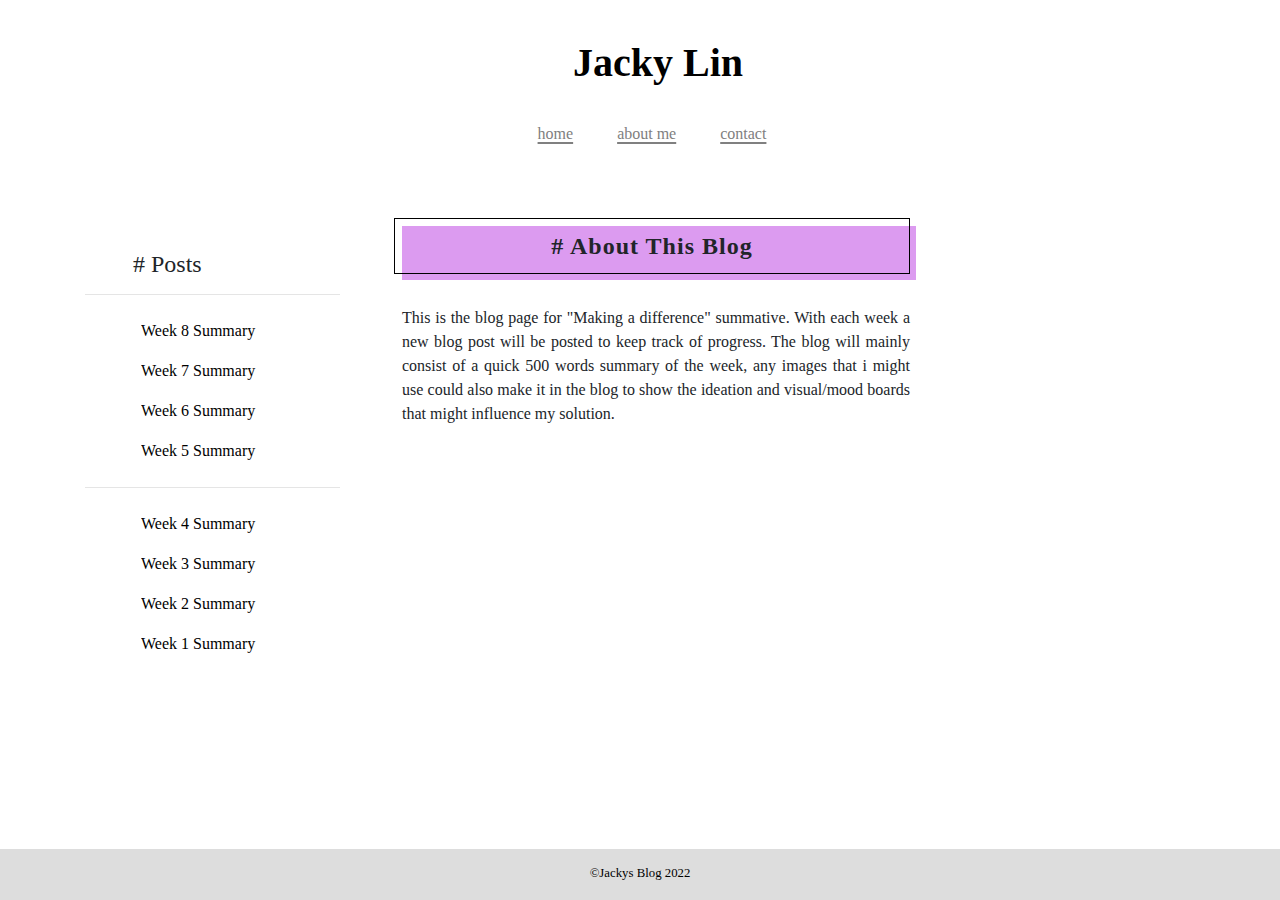
<file: Jacky/index.html>
<!doctype html>
<html lang='en'>
    <head> 
        <meta charset='utf-8'>
        <meta name="viewport" content="width=device-width, initial-scale=1">
        <link rel="stylesheet" href="https://cdn.jsdelivr.net/npm/bootstrap@4.3.1/dist/css/bootstrap.min.css" integrity="sha384-ggOyR0iXCbMQv3Xipma34MD+dH/1fQ784/j6cY/iJTQUOhcWr7x9JvoRxT2MZw1T" crossorigin="anonymous">
        <link rel="stylesheet" href="styles/normalize.css">
        <link rel="stylesheet" href="styles/style.css">
        <link rel="stylesheet" href="styles/index_style.css">
        <title>Blog</title>
    </head>

    <header>
        <nav>
            <div class="container">
                <!-- Title of the site, links to index as per web conventions -->
                <div class="title"> 
                    <h1><a href="index.html">Jacky Lin</a></h1>
                </div>
                <div class="navbar">
                    <ul>
                        <li><a class="active" href="index.html">home</a></li>
                        <li><a href="#">about me</a></li>
                        <li><a href="#">contact</a></li>
                    </ul>
                </div>
            </div>
        </nav>
    </header>

    <body>
        <div class="container">
            <!-- 3 seperate columns, first ""blog_list" of the list of blogs thats posted, "description" is about the blog, final div is to balance out the 3 columns-->
            <div class="row main">
                <div class="col-3 blog_list">
                    <h3># Posts</h3>
                    <hr>
                    <ul>
                        <li><a href="week_8.html">Week 8 Summary</a></li>
                        <li><a href="week_7.html">Week 7 Summary</a></li>
                        <li><a href="week_6.html">Week 6 Summary</a></li>
                        <li><a href="week_5.html">Week 5 Summary</a></li>
                    </ul><hr>
                    <ul>
                        <li><a href="week_4.html">Week 4 Summary</a></li>
                        <li><a href="week_3.html">Week 3 Summary</a></li>
                        <li><a href="week_2.html">Week 2 Summary</a></li>
                        <li><a href="week_1.html">Week 1 Summary</a></li>
                    </ul>
                </div>

                <div class="col description">
                    <h2 class="main_head"># About This Blog</h2><br>
                    <p>This is the blog page for "Making a difference" summative. With each week a new blog post will be posted to keep track of progress.
                        The blog will mainly consist of a quick 500 words summary of the week, any images that i might use could also make it in the blog
                        to show the ideation and visual/mood boards that might influence my solution.</p>
                </div>

                <div class="col-3"></div> 
            </div>
        </div>

        <!-- needed scripts for bootstrap to run -->
        <script src="https://code.jquery.com/jquery-3.3.1.slim.min.js" integrity="sha384-q8i/X+965DzO0rT7abK41JStQIAqVgRVzpbzo5smXKp4YfRvH+8abtTE1Pi6jizo" crossorigin="anonymous"></script>
        <script src="https://cdn.jsdelivr.net/npm/popper.js@1.14.7/dist/umd/popper.min.js" integrity="sha384-UO2eT0CpHqdSJQ6hJty5KVphtPhzWj9WO1clHTMGa3JDZwrnQq4sF86dIHNDz0W1" crossorigin="anonymous"></script>
        <script src="https://cdn.jsdelivr.net/npm/bootstrap@4.3.1/dist/js/bootstrap.min.js" integrity="sha384-JjSmVgyd0p3pXB1rRibZUAYoIIy6OrQ6VrjIEaFf/nJGzIxFDsf4x0xIM+B07jRM" crossorigin="anonymous"></script>
    </body>

    <footer>
        <div class="footer">
            <p><small> &copy;Jackys Blog 2022</small></p>
        </div>
    </footer>
</html>
</file>
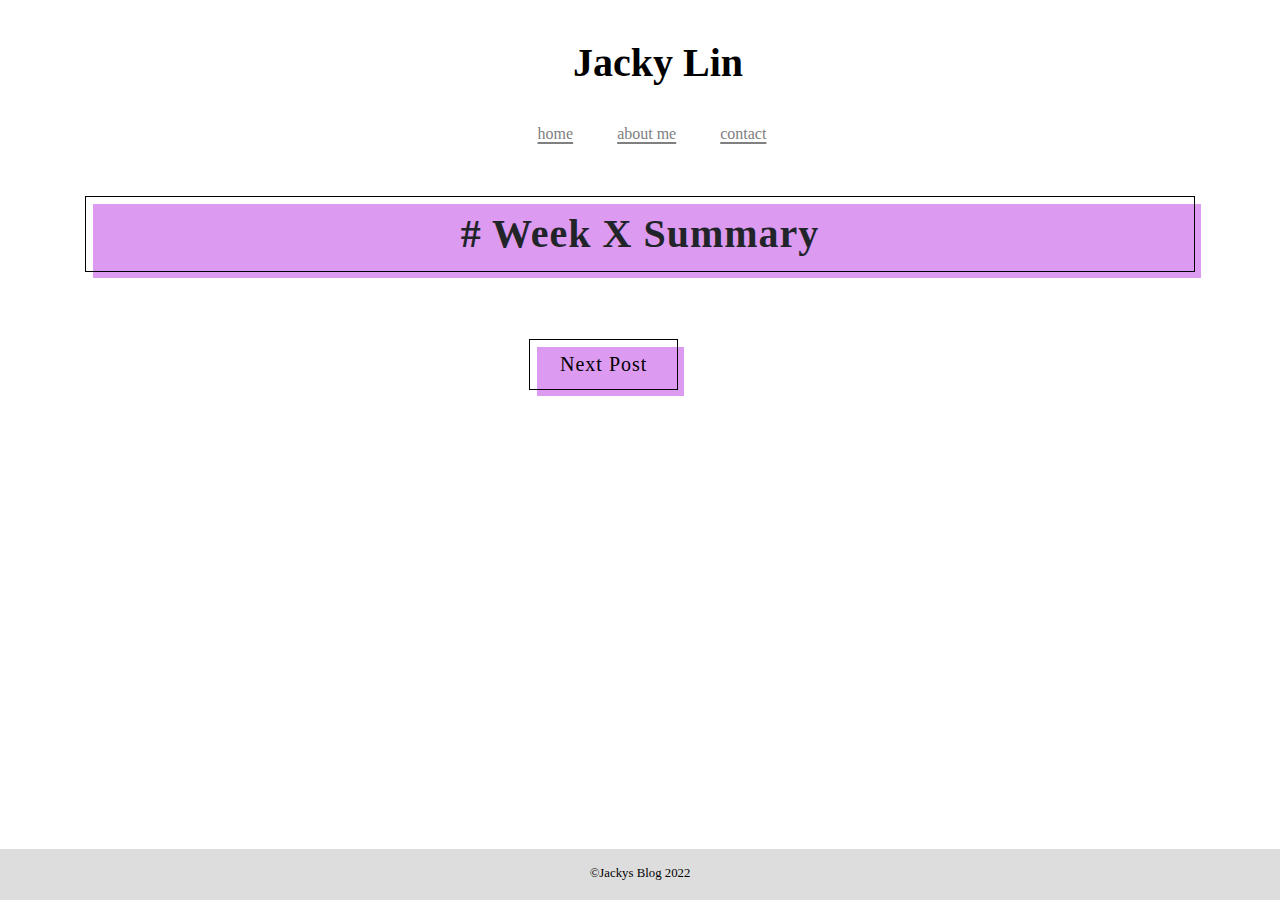
<file: Jacky/!template.html>
<!--------------------------------------------------------------------->
<!-- THIS IS A TEMPLATE FOR CREATING NEW WE PAGES, DONT ACTUALLY USE -->
<!------ DELETE COMMENT ONCE TEMPLATE IS COPPIED TO NEW HTML DOC ------>
<!------ DONT FORGET TO LINK STYLE SHEET AFTER COPYING TEMPLATE ------->
<!--------- DONT FORGET TO UPDATE WEEK NUMBER FOR POST TITLE ---------->
<!----- DONT FORGET TO UPDATE NEXT POST BUTTON TO LINK TO NET HTML ---->
<!--------------------------------------------------------------------->
<!doctype html>
<html lang='en'>
    <head> 
        <meta charset='utf-8'>
        <meta name="viewport" content="width=device-width, initial-scale=1">
        <link rel="stylesheet" href="https://cdn.jsdelivr.net/npm/bootstrap@4.3.1/dist/css/bootstrap.min.css" integrity="sha384-ggOyR0iXCbMQv3Xipma34MD+dH/1fQ784/j6cY/iJTQUOhcWr7x9JvoRxT2MZw1T" crossorigin="anonymous">
        <link rel="stylesheet" href="styles/normalize.css">
        <link rel="stylesheet" href="styles/style.css">
        <link rel="stylesheet" href=""> <!--LINK STYLE SHEET-->
        <title>Blog</title>
    </head>

    <header>
        <nav>
            <div class="container">
                <!-- Title of the site, links to index as per web conventions -->
                <div class="title"> 
                    <h1><a href="index.html">Jacky Lin</a></h1>
                </div>
                <div class="navbar">
                    <ul>
                        <li><a class="active" href="index.html">home</a></li>
                        <li><a href="#">about me</a></li>
                        <li><a href="#">contact</a></li>
                    </ul>            
                </div>
            </div>
        </nav>
    </header>

    <body>
        <div class="container">
            <h1 class="main_head"># Week X Summary</h1> <!-- CHANGE WEEK NUMBER -->


            <button type="button" class="slide">
                <div><a href="week_2.html">Next Post</a></div> <!-- UPDATE HTML LINK -->
            </button>
        </div>

        <!-- needed scripts for bootstrap to run -->
        <script src="https://code.jquery.com/jquery-3.3.1.slim.min.js" integrity="sha384-q8i/X+965DzO0rT7abK41JStQIAqVgRVzpbzo5smXKp4YfRvH+8abtTE1Pi6jizo" crossorigin="anonymous"></script>
        <script src="https://cdn.jsdelivr.net/npm/popper.js@1.14.7/dist/umd/popper.min.js" integrity="sha384-UO2eT0CpHqdSJQ6hJty5KVphtPhzWj9WO1clHTMGa3JDZwrnQq4sF86dIHNDz0W1" crossorigin="anonymous"></script>
        <script src="https://cdn.jsdelivr.net/npm/bootstrap@4.3.1/dist/js/bootstrap.min.js" integrity="sha384-JjSmVgyd0p3pXB1rRibZUAYoIIy6OrQ6VrjIEaFf/nJGzIxFDsf4x0xIM+B07jRM" crossorigin="anonymous"></script>
    </body>

    <footer>
        <div class="footer">
            <p><small> &copy;Jackys Blog 2022</small></p>
        </div>
    </footer>
</html>
</file>
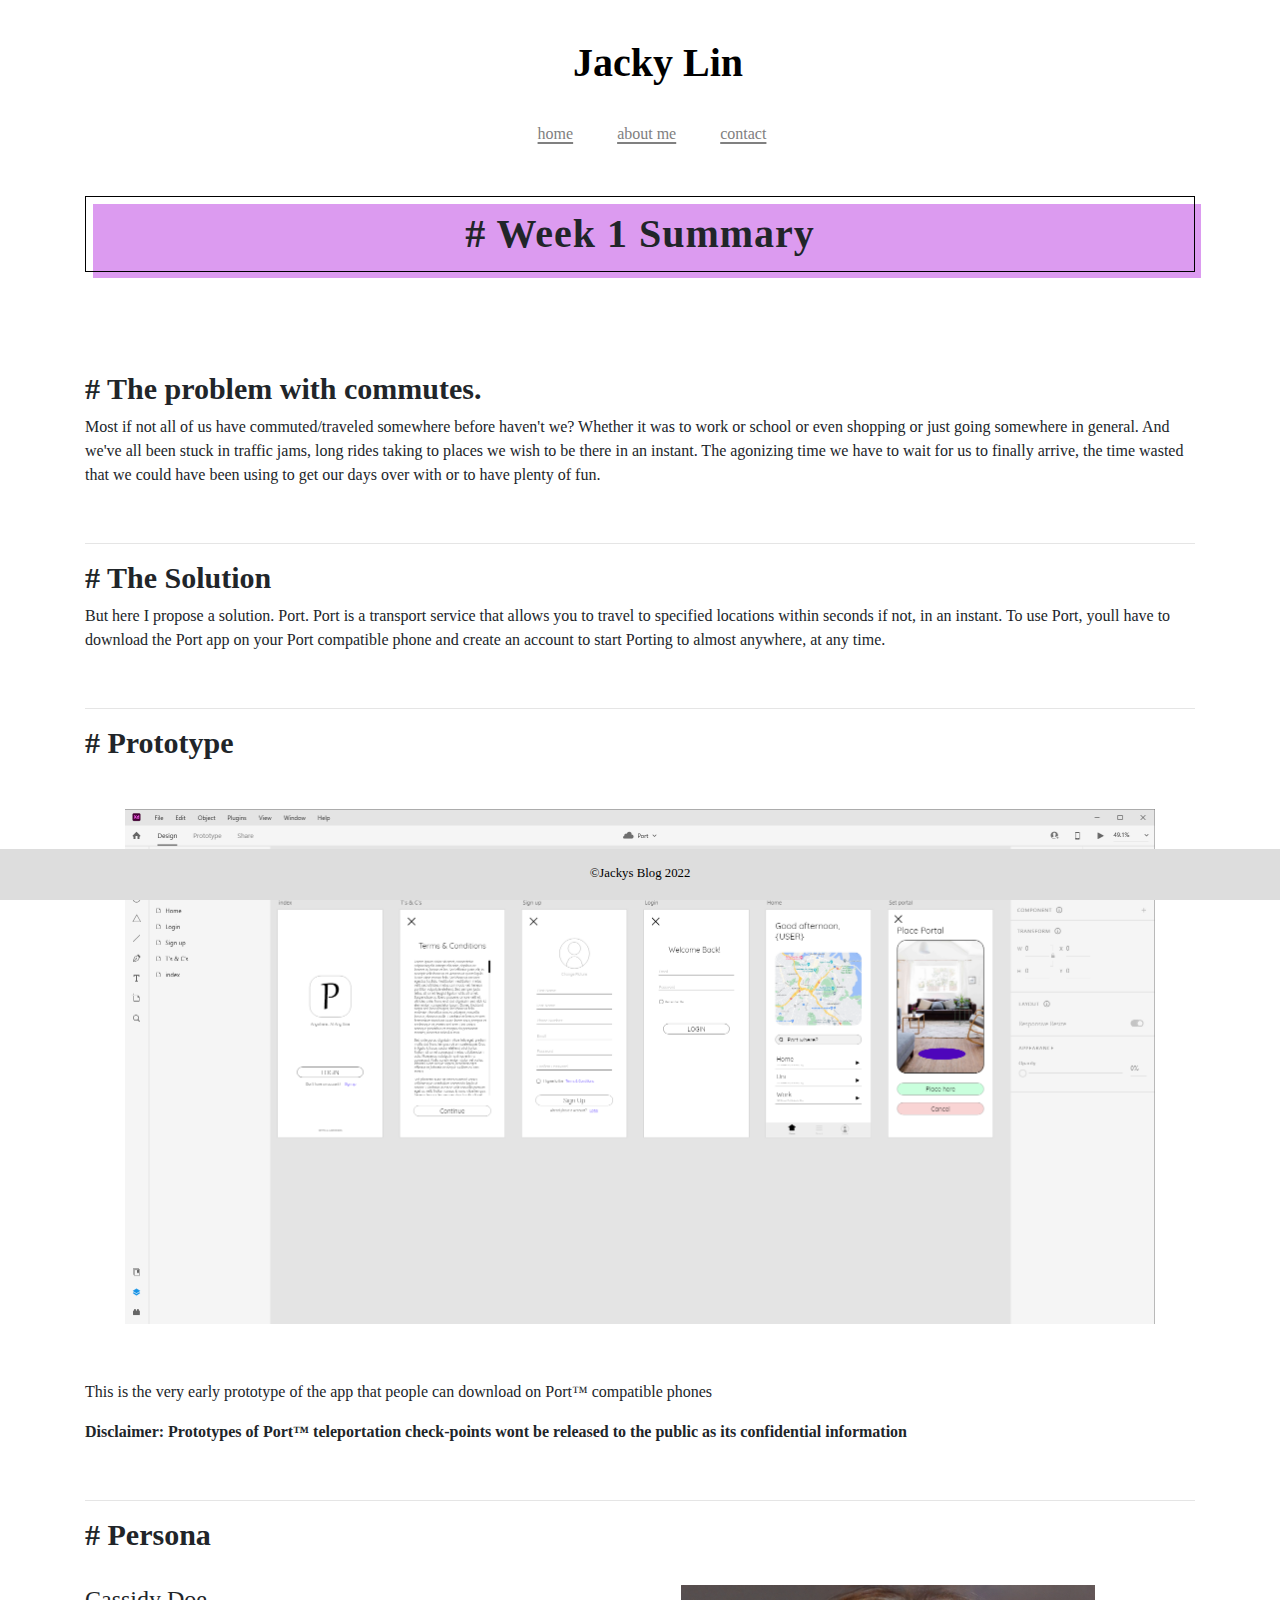
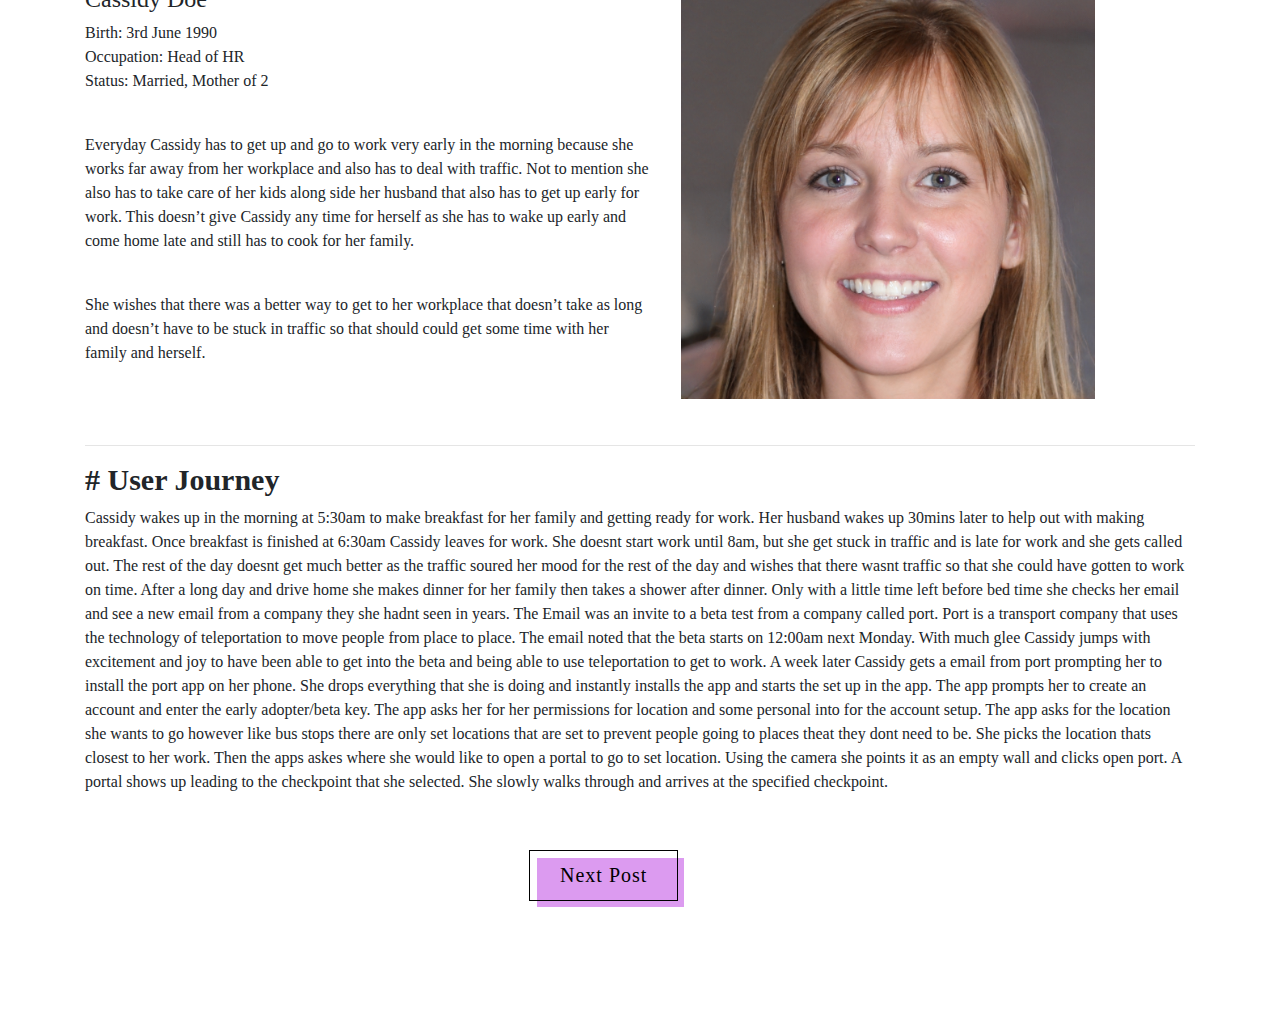
<file: Jacky/week_1.html>
<!doctype html>
<html lang='en'>
    <head> 
        <meta charset='utf-8'>
        <meta name="viewport" content="width=device-width, initial-scale=1">
        <link rel="stylesheet" href="https://cdn.jsdelivr.net/npm/bootstrap@4.3.1/dist/css/bootstrap.min.css" integrity="sha384-ggOyR0iXCbMQv3Xipma34MD+dH/1fQ784/j6cY/iJTQUOhcWr7x9JvoRxT2MZw1T" crossorigin="anonymous">
        <link rel="stylesheet" href="styles/normalize.css">
        <link rel="stylesheet" href="styles/style.css">
        <link rel="stylesheet" href="styles/weeks/week_1_style.css">
        <title>Week 1</title>
    </head>

    <header>
        <nav>
            <div class="container">
                <!-- Title of the site, links to index as per web conventions -->
                <div class="title">
                    <h1><a href="index.html">Jacky Lin</a></h1>
                </div>
                <div class="navbar">
                    <ul>
                        <li><a class="active" href="index.html">home</a></li>
                        <li><a href="#">about me</a></li>
                        <li><a href="#">contact</a></li>
                    </ul>            
                </div>
            </div>
        </nav>
    </header>

    <body>
        <div class="container">
            <h1 class="main_head"># Week 1 Summary</h1>
            <div class="problem"><br><br><br>
                <h2># The problem with commutes.</h2>
                <p>Most if not all of us have commuted/traveled somewhere before haven't we? Whether it was to work or school or even shopping or just going somewhere in general.
                And we've all been stuck in traffic jams, long rides taking to places we wish to be there in an instant. The agonizing time we have to wait for us to finally arrive,
                the time wasted that we could have been using to get our days over with or to have plenty of fun. </p>
            </div><br><hr />

            <div class="solution">
                <h2># The Solution</h2>
                <p>But here I propose a solution. Port. Port is a transport service that allows you to travel to specified locations within seconds if not, in an instant. To use Port,
                youll have to download the Port app on your Port compatible phone and create an account to start Porting to almost anywhere, at any time.</p>
            </div><br><hr />
            
            <div class="prototype">
                <h2># Prototype</h2>
                <img src="images/prototype.png" alt="App Prototyping mockup" width="100%">
                <p>This is the very early prototype of the app that people can download on Port&trade; compatible phones</p>
                <div class="disclaimer">
                    <p> Disclaimer: Prototypes of Port&trade; teleportation check-points wont be released to the public as its confidential information</p>
                </div>
            </div><br><hr />

            <div class="persona">
                <h2># Persona</h2><br>
                <div class="clearfix">
                    <img src="images/cassidy_doe.png" alt="Cassidy Doe" class="float-right" width="40%">
                    <h4>Cassidy Doe</h4>
                    <p>Birth: 3rd June 1990 <br>
                    Occupation: Head of HR <br>
                    Status: Married, Mother of 2</p><br>

                    <p>Everyday Cassidy has to get up and go to work very early in the morning because she works far away from her
                    workplace and also has to deal with traffic. Not to mention she also has to take care of her kids along side
                    her husband that also has to get up early for work. This doesn’t give Cassidy any time for herself as she has
                    to wake up early and come home late and still has to cook for her family. </p> <br>

                    <p>She wishes that there was a better way to get to her workplace that doesn’t take as long and doesn’t have
                    to be stuck in traffic so that should could get some time with her family and herself.</p><br>
                </div>
            </div><br><hr>

            <div class="user_journey">
                <h2># User Journey</h2>
                <p>
                    Cassidy wakes up in the morning at 5:30am to make breakfast for her family and getting ready for work.
                    Her husband wakes up 30mins later to help out with making breakfast. Once breakfast is finished at 6:30am
                    Cassidy leaves for work. She doesnt start work until 8am, but she get stuck in traffic and is late for work
                    and she gets called out. The rest of the day doesnt get much better as the traffic soured her mood for the
                    rest of the day and wishes that there wasnt traffic so that she could have gotten to work on time. After a
                    long day and drive home she makes dinner for her family then takes a shower after dinner. Only with a little
                    time left before bed time she checks her email and see a new email from a company they she hadnt seen in years.
                    The Email was an invite to a beta test from a company called port. Port is a transport company that uses the
                    technology of teleportation to move people from place to place. The email noted that the beta starts on 12:00am
                    next Monday. With much glee Cassidy jumps with excitement and joy to have been able to get into the beta and
                    being able to use teleportation to get to work. A week later Cassidy gets a email from port prompting her to
                    install the port app on her phone. She drops everything that she is doing and instantly installs the app and
                    starts the set up in the app. The app prompts her to create an account and enter the early adopter/beta key.
                    The app asks her for her permissions for location and some personal into for the account setup. The app asks
                    for the location she wants to go however like bus stops there are only set locations that are set to prevent
                    people going to places theat they dont need to be. She picks the location thats closest to her work. Then the
                    apps askes where she would like to open a portal to go to set location. Using the camera she points it as an
                    empty wall and clicks open port. A portal shows up leading to the checkpoint that she selected. She slowly
                    walks through and arrives at the specified checkpoint.
                </p>
            </div>

            <button type="button" class="slide">
                <div><a href="week_2.html">Next Post</a></div>
            </button>
        </div>

        <!-- needed scripts for bootstrap to run -->
        <script src="https://code.jquery.com/jquery-3.3.1.slim.min.js" integrity="sha384-q8i/X+965DzO0rT7abK41JStQIAqVgRVzpbzo5smXKp4YfRvH+8abtTE1Pi6jizo" crossorigin="anonymous"></script>
        <script src="https://cdn.jsdelivr.net/npm/popper.js@1.14.7/dist/umd/popper.min.js" integrity="sha384-UO2eT0CpHqdSJQ6hJty5KVphtPhzWj9WO1clHTMGa3JDZwrnQq4sF86dIHNDz0W1" crossorigin="anonymous"></script>
        <script src="https://cdn.jsdelivr.net/npm/bootstrap@4.3.1/dist/js/bootstrap.min.js" integrity="sha384-JjSmVgyd0p3pXB1rRibZUAYoIIy6OrQ6VrjIEaFf/nJGzIxFDsf4x0xIM+B07jRM" crossorigin="anonymous"></script>
    </body>

    <footer>
        <div class="footer">
            <p><small> &copy;Jackys Blog 2022</small></p>
        </div>
    </footer>
</html>
</file>
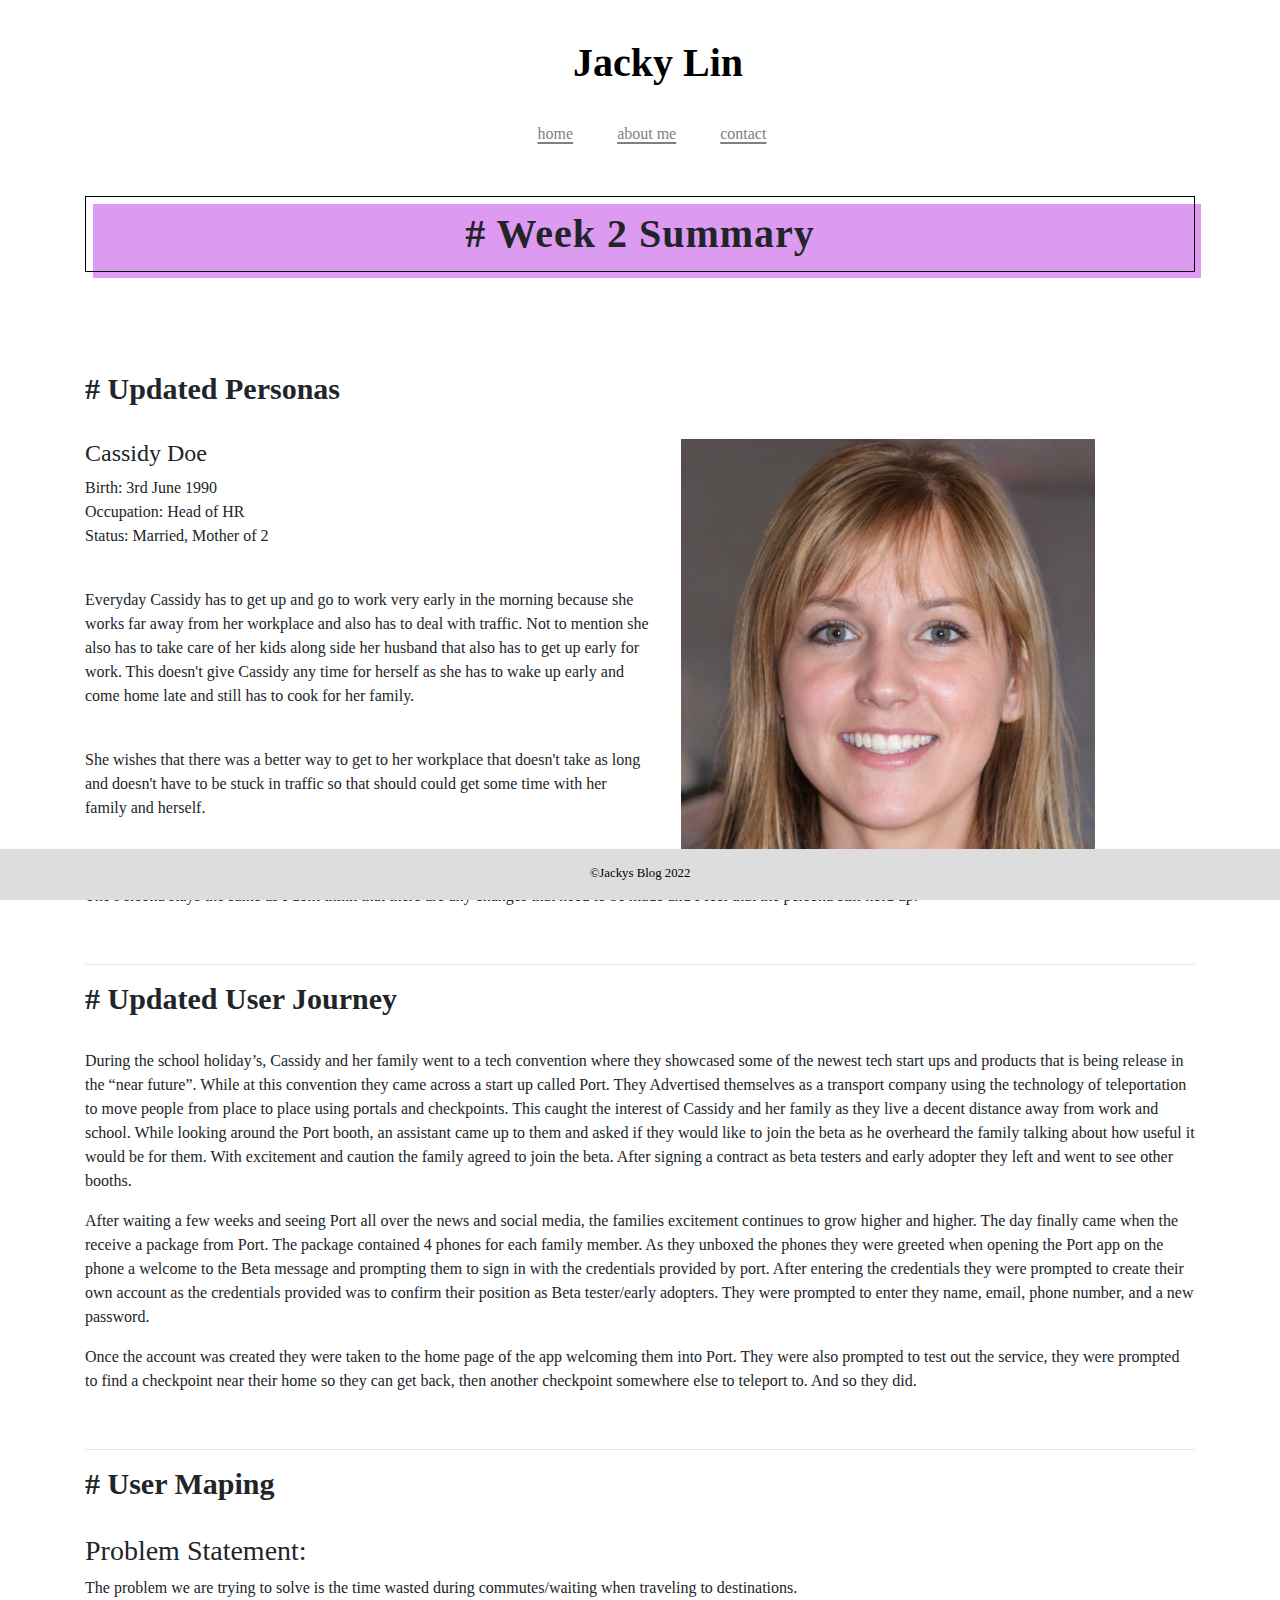
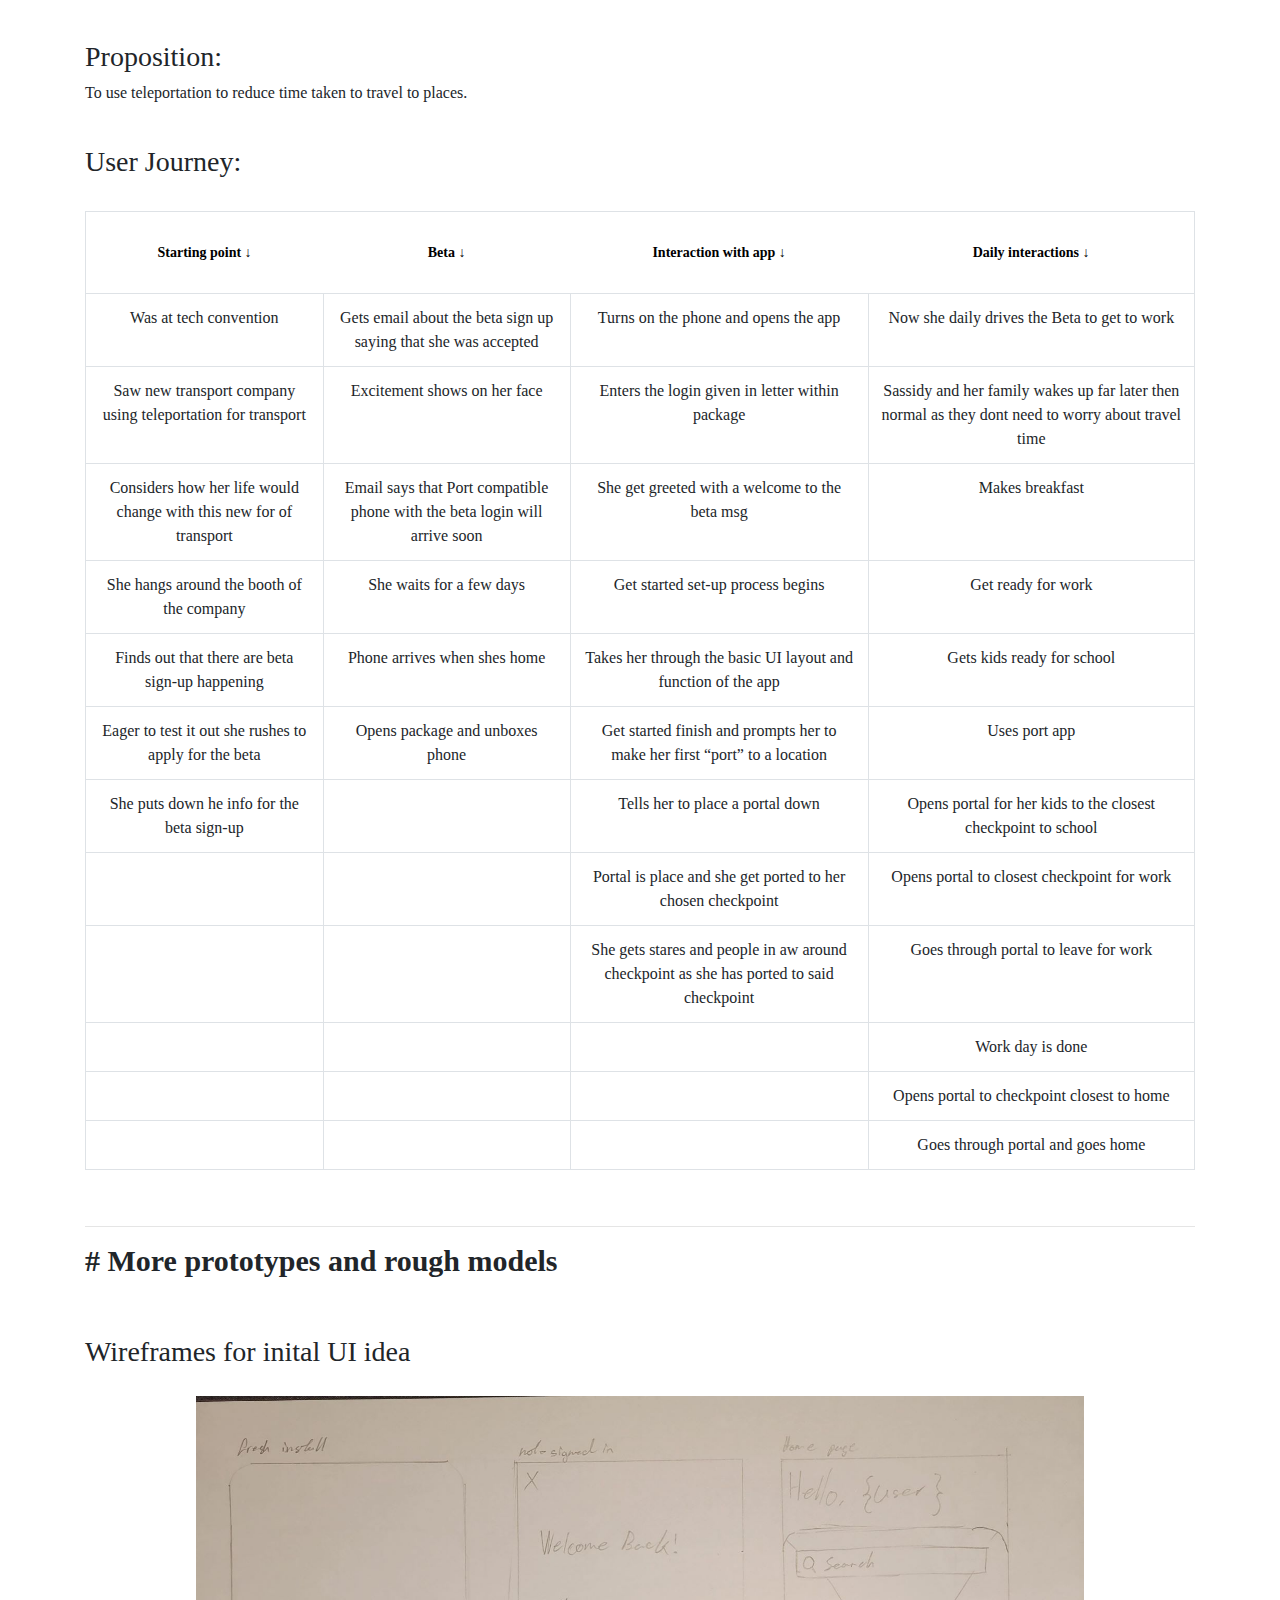
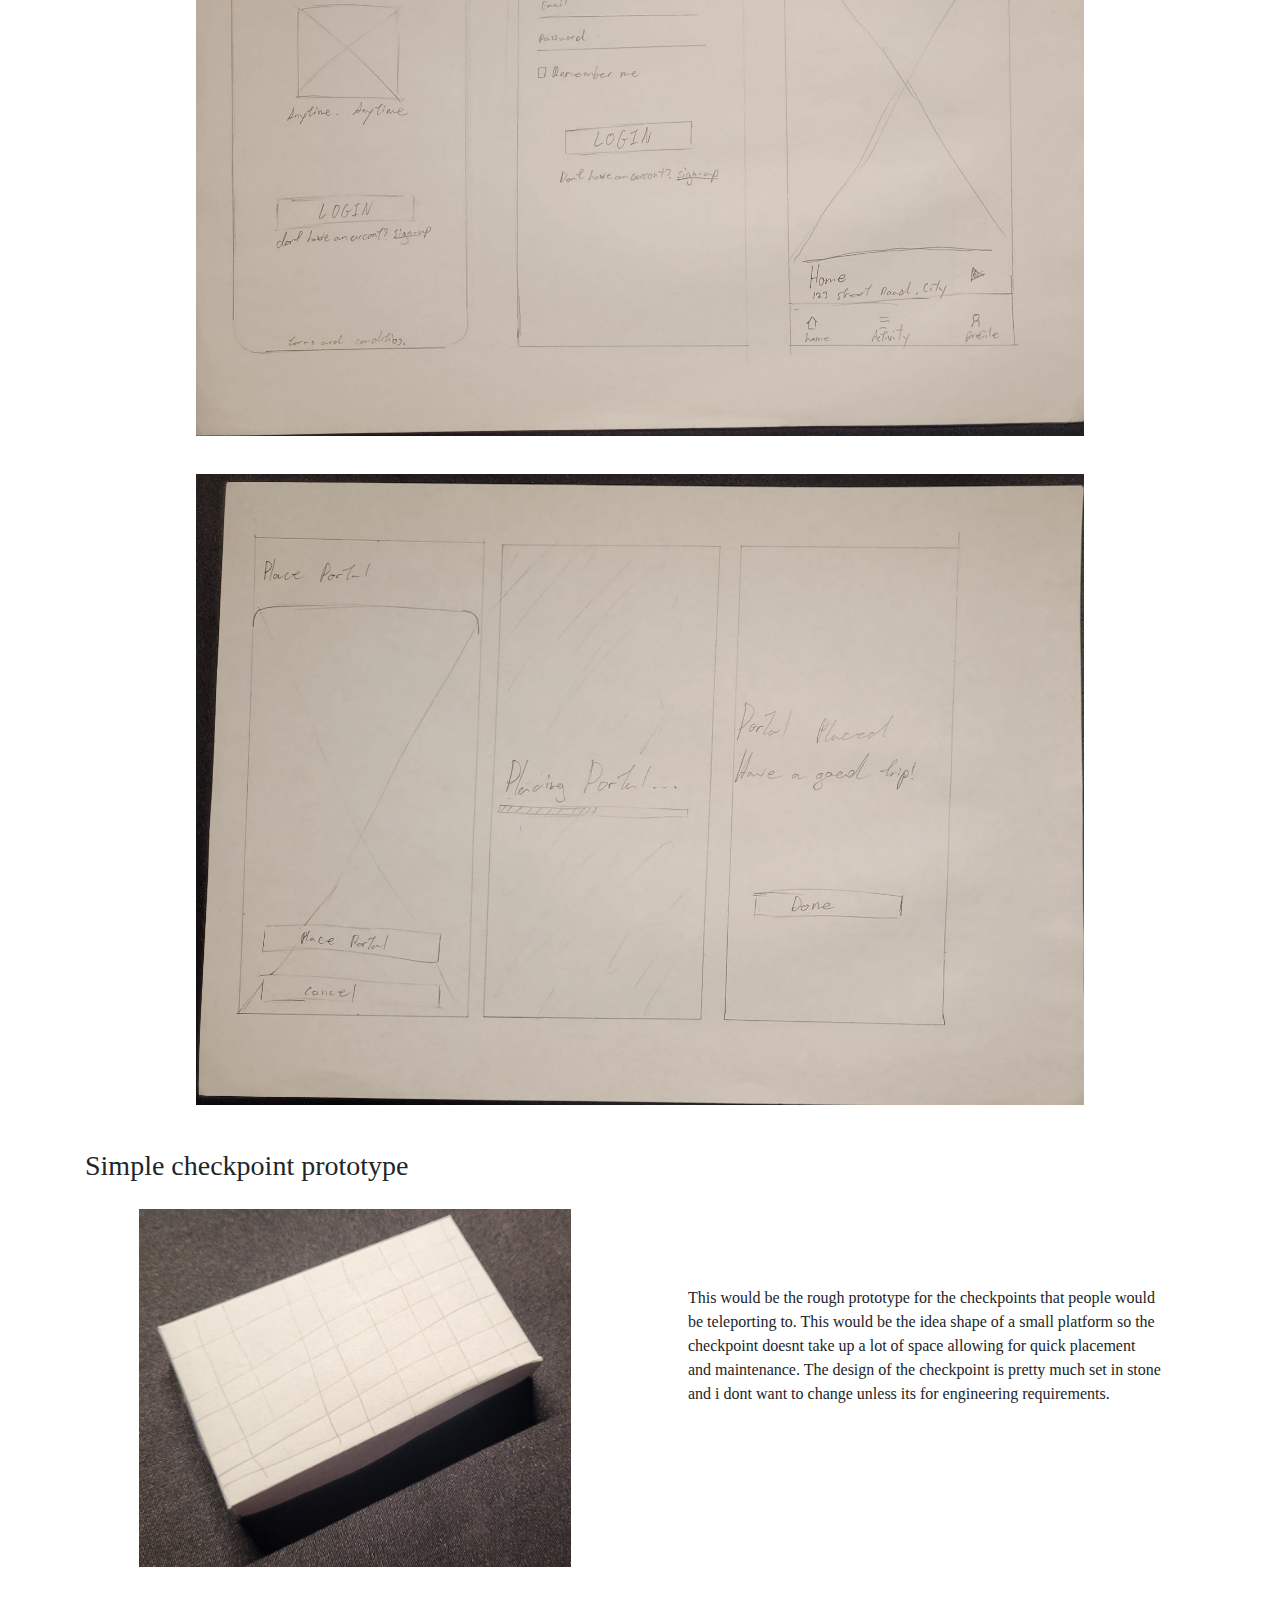
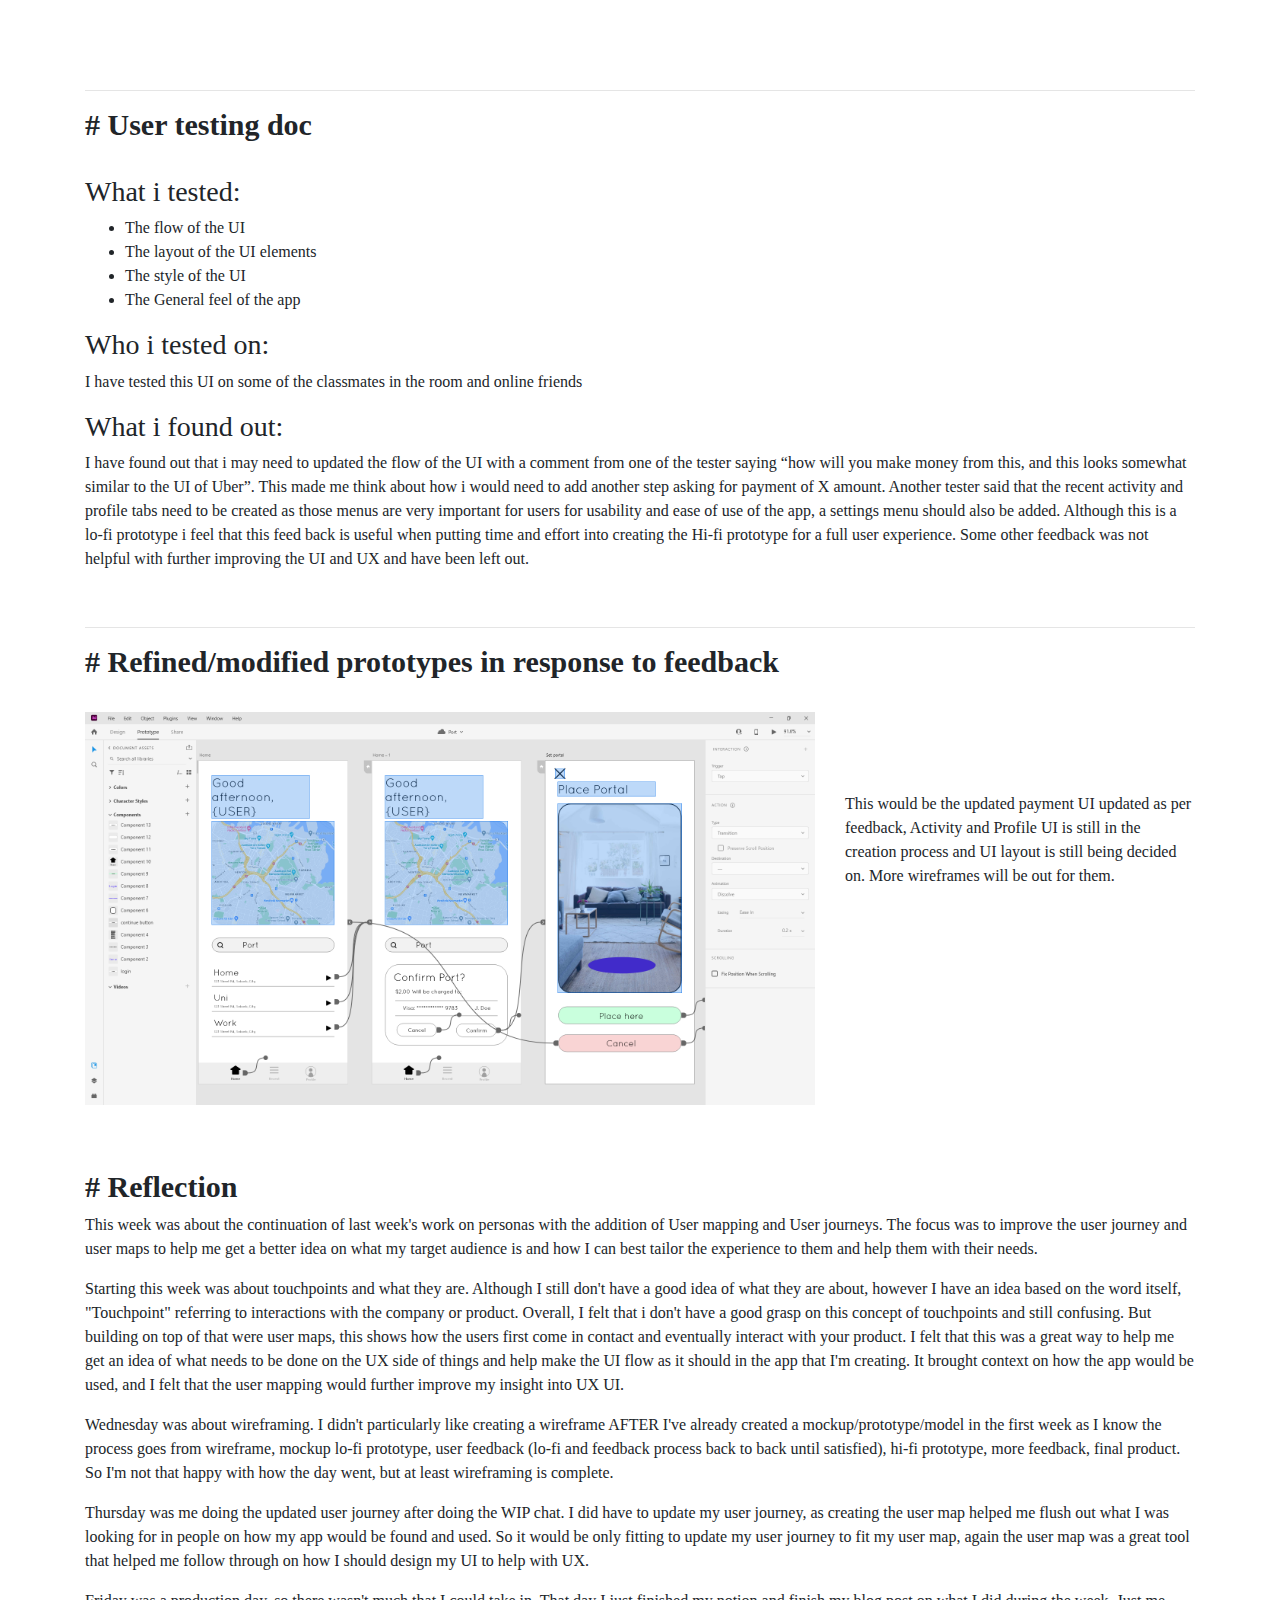
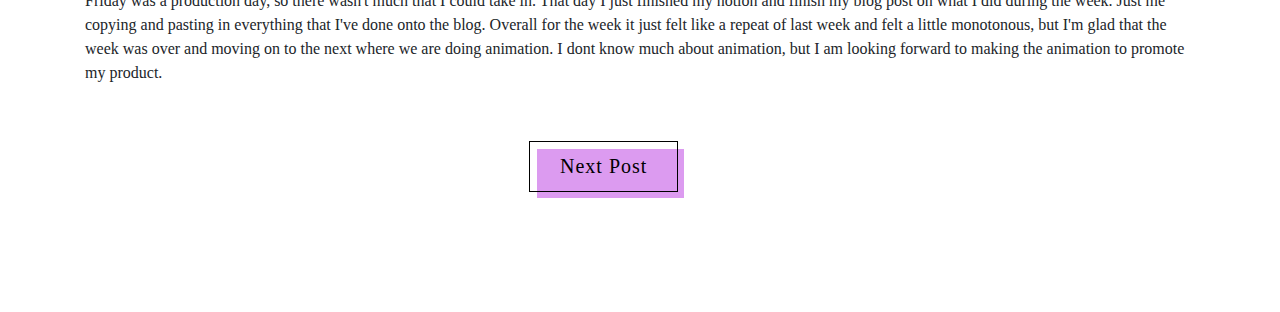
<file: Jacky/week_2.html>
<!doctype html>
<html lang='en'>
    <head> 
        <meta charset='utf-8'>
        <meta name="viewport" content="width=device-width, initial-scale=1">
        <link rel="stylesheet" href="https://cdn.jsdelivr.net/npm/bootstrap@4.3.1/dist/css/bootstrap.min.css" integrity="sha384-ggOyR0iXCbMQv3Xipma34MD+dH/1fQ784/j6cY/iJTQUOhcWr7x9JvoRxT2MZw1T" crossorigin="anonymous">
        <link rel="stylesheet" href="styles/normalize.css">
        <link rel="stylesheet" href="styles/style.css">
        <link rel="stylesheet" href="styles/weeks/week_2_style.css">
        <title>Week 2</title>
    </head>

    <header>
        <nav>
            <div class="container">
                <!-- Title of the site, links to index as per web conventions -->
                <div class="title"> 
                    <h1><a href="index.html">Jacky Lin</a></h1>
                </div>
                <div class="navbar">
                    <ul>
                        <li><a class="active" href="index.html">home</a></li>
                        <li><a href="#">about me</a></li>
                        <li><a href="#">contact</a></li>
                    </ul>            
                </div>
            </div>
        </nav>
    </header>

    <body>
        <div class="container">
            <h1 class="main_head"># Week 2 Summary</h1>
            <div class="update_persona"><br><br><br>
                <h2># Updated Personas</h2>
                <br>
                <div class="persona">
                    <div class="clearfix">
                        <img src="images/cassidy_doe.png" alt="Cassidy Doe" class="float-right" width="40%">
                        <h4>Cassidy Doe</h4>
                        <p>Birth: 3rd June 1990 <br>
                        Occupation: Head of HR <br>
                        Status: Married, Mother of 2</p><br>

                        <p>Everyday Cassidy has to get up and go to work very early in the morning because she works far away from her
                        workplace and also has to deal with traffic. Not to mention she also has to take care of her kids along side
                        her husband that also has to get up early for work. This doesn't give Cassidy any time for herself as she has
                        to wake up early and come home late and still has to cook for her family. </p> <br>

                        <p>She wishes that there was a better way to get to her workplace that doesn't take as long and doesn't have
                        to be stuck in traffic so that should could get some time with her family and herself.</p><br>
                    </div><br>
                    <p>The Persona stays the same as I dont think that there are any changes that need to be made and I feel that the persona still hold up.</p>
                </div><br><hr>
            </div>

            <div class="updated_journey">
                <h2># Updated User Journey</h2><br>
                <p>During the school holiday’s, Cassidy and her family went to a tech convention where they showcased some of the newest tech
                    start ups and products that is being release in the “near future”. While at this convention they came across a start up
                    called Port. They Advertised themselves as a transport company using the technology of teleportation to move people from
                    place to place using portals and checkpoints. This caught the interest of Cassidy and her family as they live a decent
                    distance away from work and school. While looking around the Port booth, an assistant came up to them and asked if they
                    would like to join the beta as he overheard the family talking about how useful it would be for them. With excitement and
                    caution the family agreed to join the beta. After signing a contract as beta testers and early adopter they left and went
                    to see other booths.</p>
                <p>After waiting a few weeks and seeing Port all over the news and social media, the families excitement continues to grow higher
                    and higher. The day finally came when the receive a package from Port. The package contained 4 phones for each family member.
                    As they unboxed the phones they were greeted when opening the Port app on the phone a welcome to the Beta message and prompting
                    them to sign in with the credentials provided by port. After entering the credentials they were prompted to create their own
                    account as the credentials provided was to confirm their position as Beta tester/early adopters. They were prompted to enter
                    they name, email, phone number, and a new password.</p>
                <p>Once the account was created they were taken to the home page of the app welcoming them into Port. They were also prompted to
                    test out the service, they were prompted to find a checkpoint near their home so they can get back, then another checkpoint
                    somewhere else to teleport to. And so they did.</p>
            </div><br><hr>

            <div class="user_mapping">
                <h2># User Maping</h2>
                <br>
                <h3>Problem Statement:</h3>
                <p>The problem we are trying to solve is the time wasted during commutes/waiting when traveling to destinations.</p>
                <br>
                <h3>Proposition:</h3>
                <p>To use teleportation to reduce time taken to travel to places.</p>
                <br>
                <h3>User Journey:</h3>
                <br>
                <table class="table table-bordered text-center">
                    <thead>
                        <tr>
                            <th>Starting point ↓</th>
                            <th>Beta ↓</th>
                            <th>Interaction with app ↓</th>
                            <th>Daily interactions ↓</th>
                        </tr>
                    </thead>
                    <tbody>
                        <tr>
                            <td>Was at tech convention</td>
                            <td>Gets email about the beta sign up saying that she was accepted </td>
                            <td>Turns on the phone and opens the app </td>
                            <td>Now she daily drives the Beta to get to work</td>
                        </tr>
                        <tr>
                            <td>Saw new transport company using teleportation for transport</td>
                            <td>Excitement shows on her face </td>
                            <td>Enters the login given in letter within package </td>
                            <td>Sassidy and her family wakes up far later then normal as they dont need to worry about travel time</td>
                        </tr>
                        <tr>
                            <td>Considers how her life would change with this new for of transport</td>
                            <td>Email says that Port compatible phone with the beta login will arrive soon </td>
                            <td>She get greeted with a welcome to the beta msg</td>
                            <td>Makes breakfast </td>
                        </tr>
                        <tr>
                            <td>She hangs around the booth of the company </td>
                            <td>She waits for a few days </td>
                            <td>Get started set-up process begins  </td>
                            <td>Get ready for work </td>
                        </tr>
                        <tr>
                            <td>Finds out that there are beta sign-up happening</td>
                            <td>Phone arrives when shes home  </td>
                            <td>Takes her through the basic UI layout and function of the app</td>
                            <td>Gets kids ready for school </td>
                        </tr>
                        <tr>
                            <td>Eager to test it out she rushes to apply for the beta </td>
                            <td>Opens package and unboxes phone </td>
                            <td>Get started finish and prompts her to make her first “port” to a location </td>
                            <td>Uses port app</td>
                        </tr>
                        <tr>
                            <td>She puts down he info for the beta sign-up </td>
                            <td></td>
                            <td>Tells her to place a portal down </td>
                            <td>Opens portal for her kids to the closest checkpoint to school</td>
                        </tr>
                        <tr>
                            <td></td>
                            <td></td>
                            <td>Portal is place and she get ported to her chosen checkpoint</td>
                            <td>Opens portal to closest checkpoint for work </td>
                        </tr>
                        <tr>
                            <td></td>
                            <td></td>
                            <td>She gets stares and people in aw around checkpoint as she has ported to said checkpoint</td>
                            <td>Goes through portal to leave for work </td>
                        </tr>
                        <tr>
                            <td></td>
                            <td></td>
                            <td></td>
                            <td>Work day is done</td>
                        </tr>
                        <tr>
                            <td></td>
                            <td></td>
                            <td></td>
                            <td>Opens portal to checkpoint closest to home</td>
                        </tr>
                        <tr>
                            <td></td>
                            <td></td>
                            <td></td>
                            <td>Goes through portal and goes home</td>
                        </tr>
                    </tbody>
                </table>
            </div><br><hr>

            <div class="prototype_models">
                <h2># More prototypes and rough models</h2><br><br>
                <h3>Wireframes for inital UI idea</h3>
                <div class="proto_imgs">
                    <img src="images/prototype_1.jpg" alt="Wireframe of part 1 of prototype">
                    <img src="images/prototype_2.jpg" alt="Wireframe of part 2 of prototype">
                </div><br>
                <h3>Simple checkpoint prototype</h3>
                <div class="row">
                     <div class="proto_imgs col-6">
                        <img src="images/checkpoint.jpg" alt="Wireframe of part 2 of prototype">
                    </div><br>
                    <div class="col-6 check_disc">
                        <p>This would be the rough prototype for the checkpoints that people would be teleporting to.
                            This would be the idea shape of a small platform so the checkpoint doesnt take up a lot of
                            space allowing for quick placement and maintenance. The design of the checkpoint is pretty
                            much set in stone and i dont want to change unless its for engineering requirements.</p>                    
                    </div>
                </div>
            </div><br><hr>

            <div class="user_testing">
                <h2># User testing doc</h2><br>
                <h3>What i tested:</h3>
                <ul>
                    <li>The flow of the UI</li>
                    <li>The layout of the UI elements</li>
                    <li>The style of the UI </li>
                    <li>The General feel of the app </li>
                </ul>
                <h3>Who i tested on:</h3>
                <p>I have tested this UI on some of the classmates in the room and online friends</p>
                <h3>What i found out:</h3>
                <p>I have found out that i may need to updated the flow of the UI with a comment from one of the tester
                    saying “how will you make money from this, and this looks somewhat similar to the UI of Uber”.
                    This made me think about how i would need to add another step asking for payment of X amount.
                    Another tester said that the recent activity and profile tabs need to be created as those menus
                    are very important for users for usability and ease of use of the app, a settings menu should
                    also be added. Although this is a lo-fi prototype i feel that this feed back is useful when putting
                    time and effort into creating the Hi-fi prototype for a full user experience. Some other feedback was
                    not helpful with further improving the UI and UX and have been left out.</p>
            </div><br><hr>

            <div class="refined_prototypes">
                <h2># Refined/modified prototypes in response to feedback</h2><br>
                <div class="row">
                    <div class="refined_ui col-8">
                        <img src="images/updated_prototype.png" alt="Updated UI on app prototype">
                    </div><br>
                    <div class="col-4">
                        <p>This would be the updated payment UI updated as per feedback, Activity and Profile UI is still in the
                            creation process and UI layout is still being decided on. More wireframes will be out for them.</p>
                    </div>
                </div>
            </div>

            <div class="reflection">
                <h2># Reflection</h2>
                <p>This week was about the continuation of last week's work on personas with the addition of User mapping and User journeys.
                    The focus was to improve the user journey and user maps to help me get a better idea on what my target audience is and
                    how I can best tailor the experience to them and help them with their needs. </p>

                <p>
                    Starting this week was about touchpoints and what they are. Although I still don't have a good idea of what they are about,
                    however I have an idea based on the word itself, "Touchpoint" referring to interactions with the company or product. Overall,
                    I felt that i don't have a good grasp on this concept of touchpoints and still confusing. But building on top of that were user
                    maps, this shows how the users first come in contact and eventually interact with your product. I felt that this was a great way
                    to help me get an idea of what needs to be done on the UX side of things and help make the UI flow as it should in the app that
                    I'm creating. It brought context on how the app would be used, and I felt that the user mapping would further improve my insight
                    into UX UI. </p>

                <p>Wednesday was about wireframing. I didn't particularly like creating a wireframe AFTER I've already created a mockup/prototype/model
                    in the first week as I know the process goes from wireframe, mockup lo-fi prototype, user feedback (lo-fi and feedback process back
                    to back until satisfied), hi-fi prototype, more feedback, final product. So I'm not that happy with how the day went, but at least
                    wireframing is complete.</p>

                <p>Thursday was me doing the updated user journey after doing the WIP chat. I did have to update my user journey, as creating the user
                    map helped me flush out what I was looking for in people on how my app would be found and used. So it would be only fitting to update
                    my user journey to fit my user map, again the user map was a great tool that helped me follow through on how I should design my UI to
                    help with UX.</p>
                
                <p>Friday was a production day, so there wasn't much that I could take in. That day I just finished my notion and finish my blog post on
                    what I did during the week. Just me copying and pasting in everything that I've done onto the blog. Overall for the week it just felt
                    like a repeat of last week and felt a little monotonous, but I'm glad that the week was over and moving on to the next where we are doing
                    animation. I dont know much about animation, but I am looking forward to making the animation to promote my product.</p>
            </div>

            <button type="button" class="slide">
                <div><a href="week_3.html">Next Post</a></div>
            </button>
        </div>

        <!-- needed scripts for bootstrap to run -->
        <script src="https://code.jquery.com/jquery-3.3.1.slim.min.js" integrity="sha384-q8i/X+965DzO0rT7abK41JStQIAqVgRVzpbzo5smXKp4YfRvH+8abtTE1Pi6jizo" crossorigin="anonymous"></script>
        <script src="https://cdn.jsdelivr.net/npm/popper.js@1.14.7/dist/umd/popper.min.js" integrity="sha384-UO2eT0CpHqdSJQ6hJty5KVphtPhzWj9WO1clHTMGa3JDZwrnQq4sF86dIHNDz0W1" crossorigin="anonymous"></script>
        <script src="https://cdn.jsdelivr.net/npm/bootstrap@4.3.1/dist/js/bootstrap.min.js" integrity="sha384-JjSmVgyd0p3pXB1rRibZUAYoIIy6OrQ6VrjIEaFf/nJGzIxFDsf4x0xIM+B07jRM" crossorigin="anonymous"></script>
    </body>

    <footer>
        <div class="footer">
            <p><small> &copy;Jackys Blog 2022</small></p>
        </div>
    </footer>
</html>
</file>
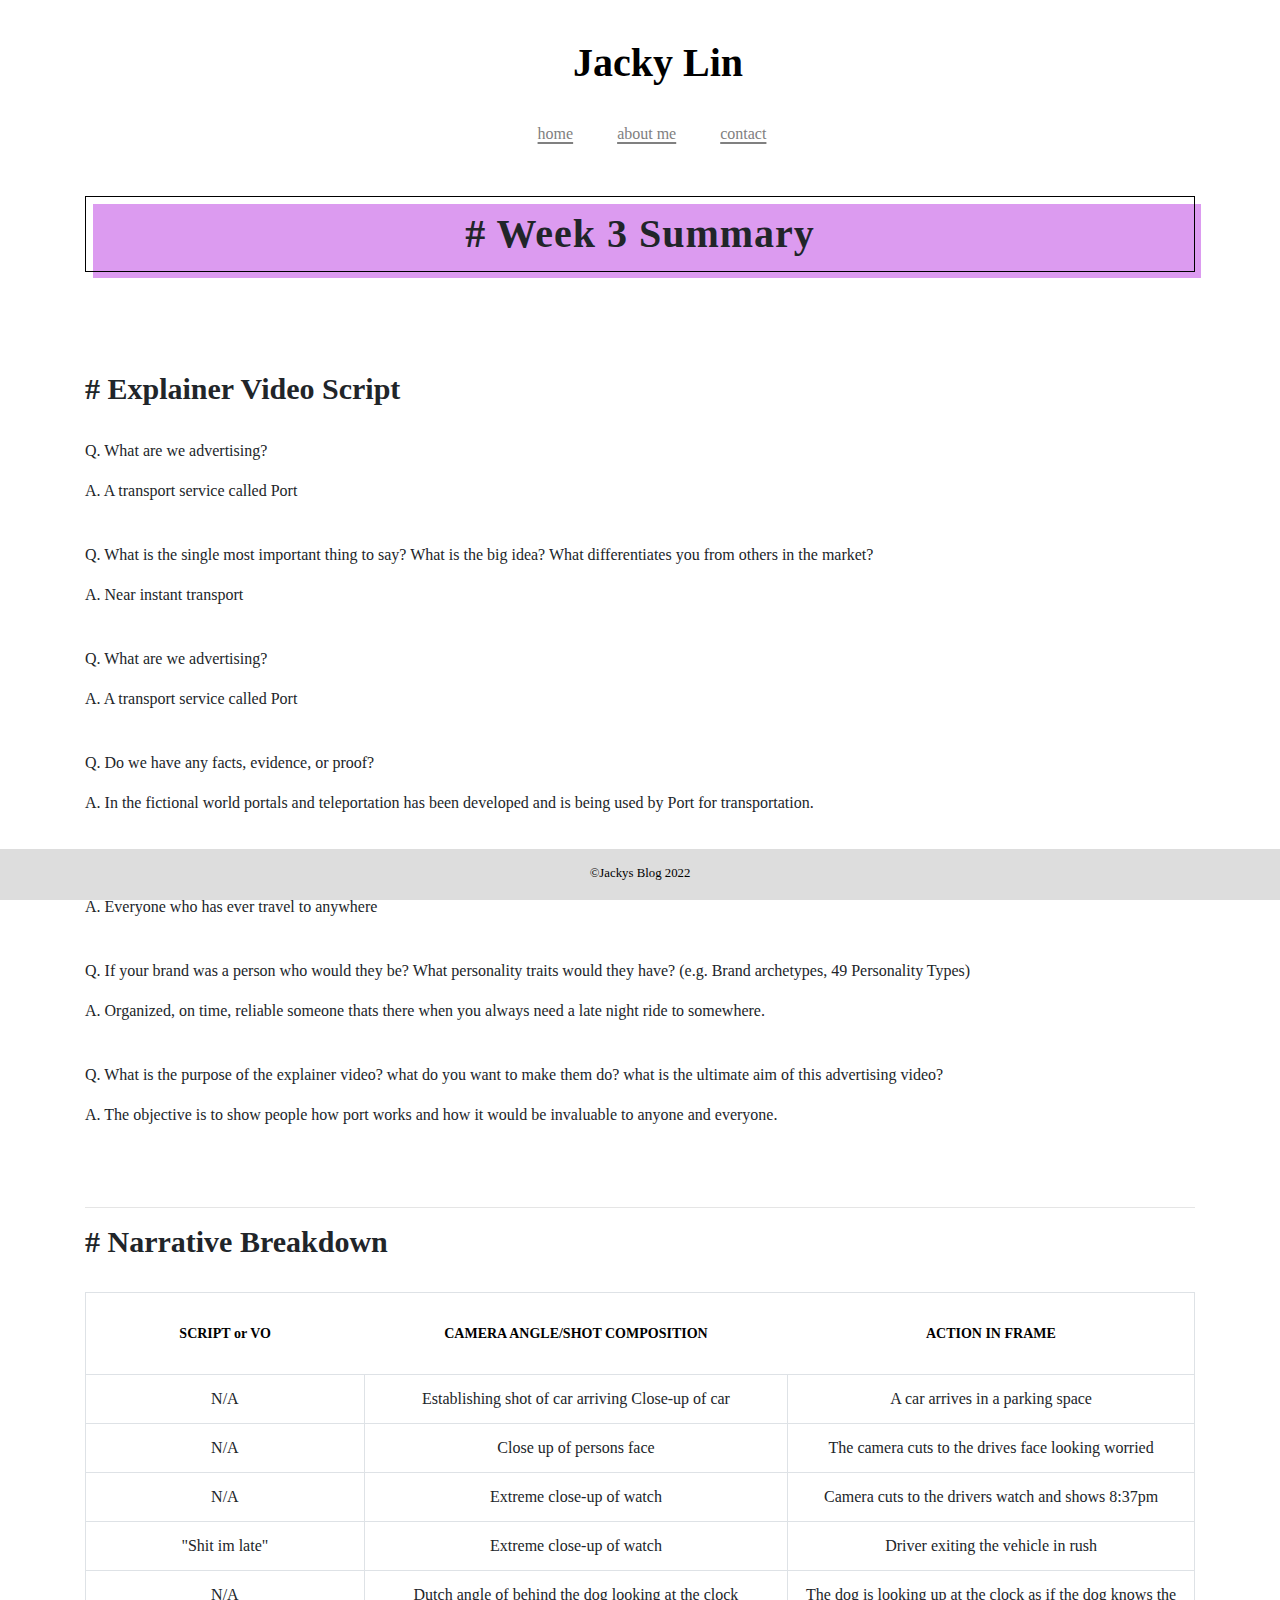
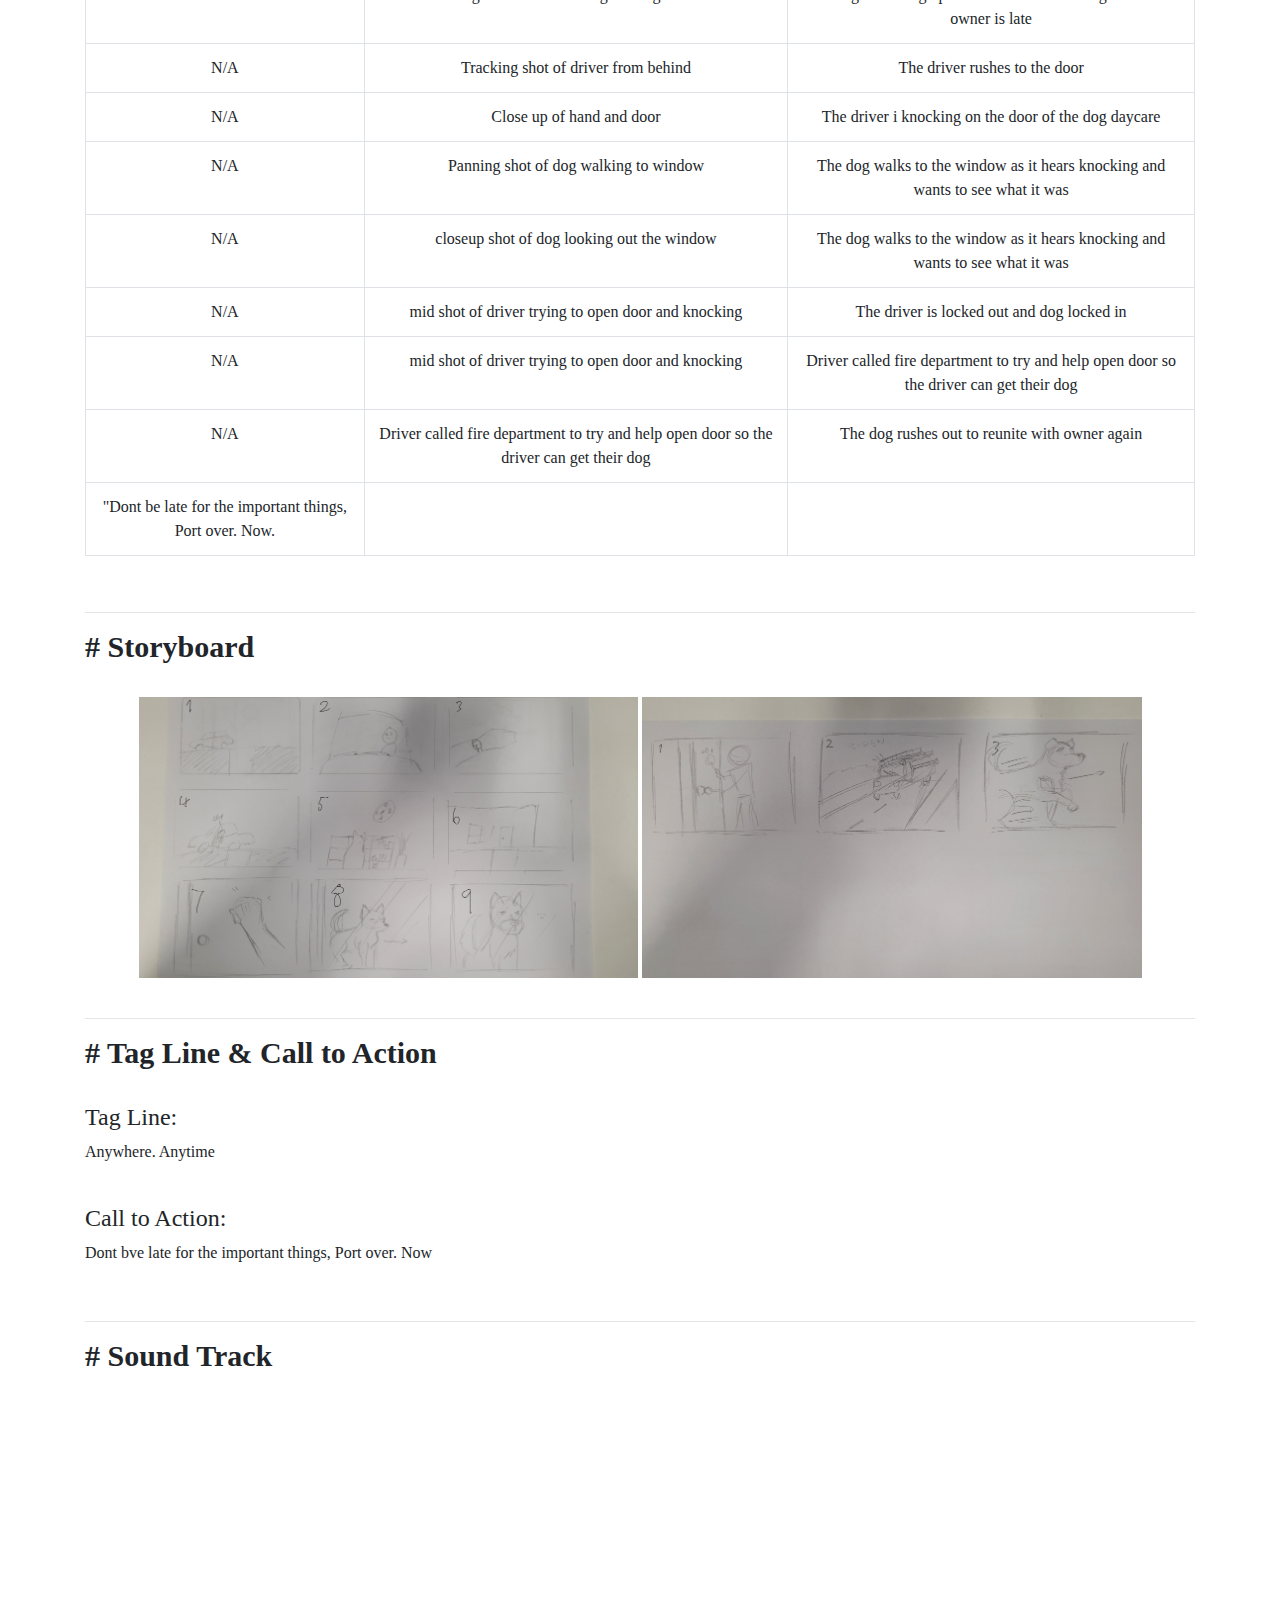
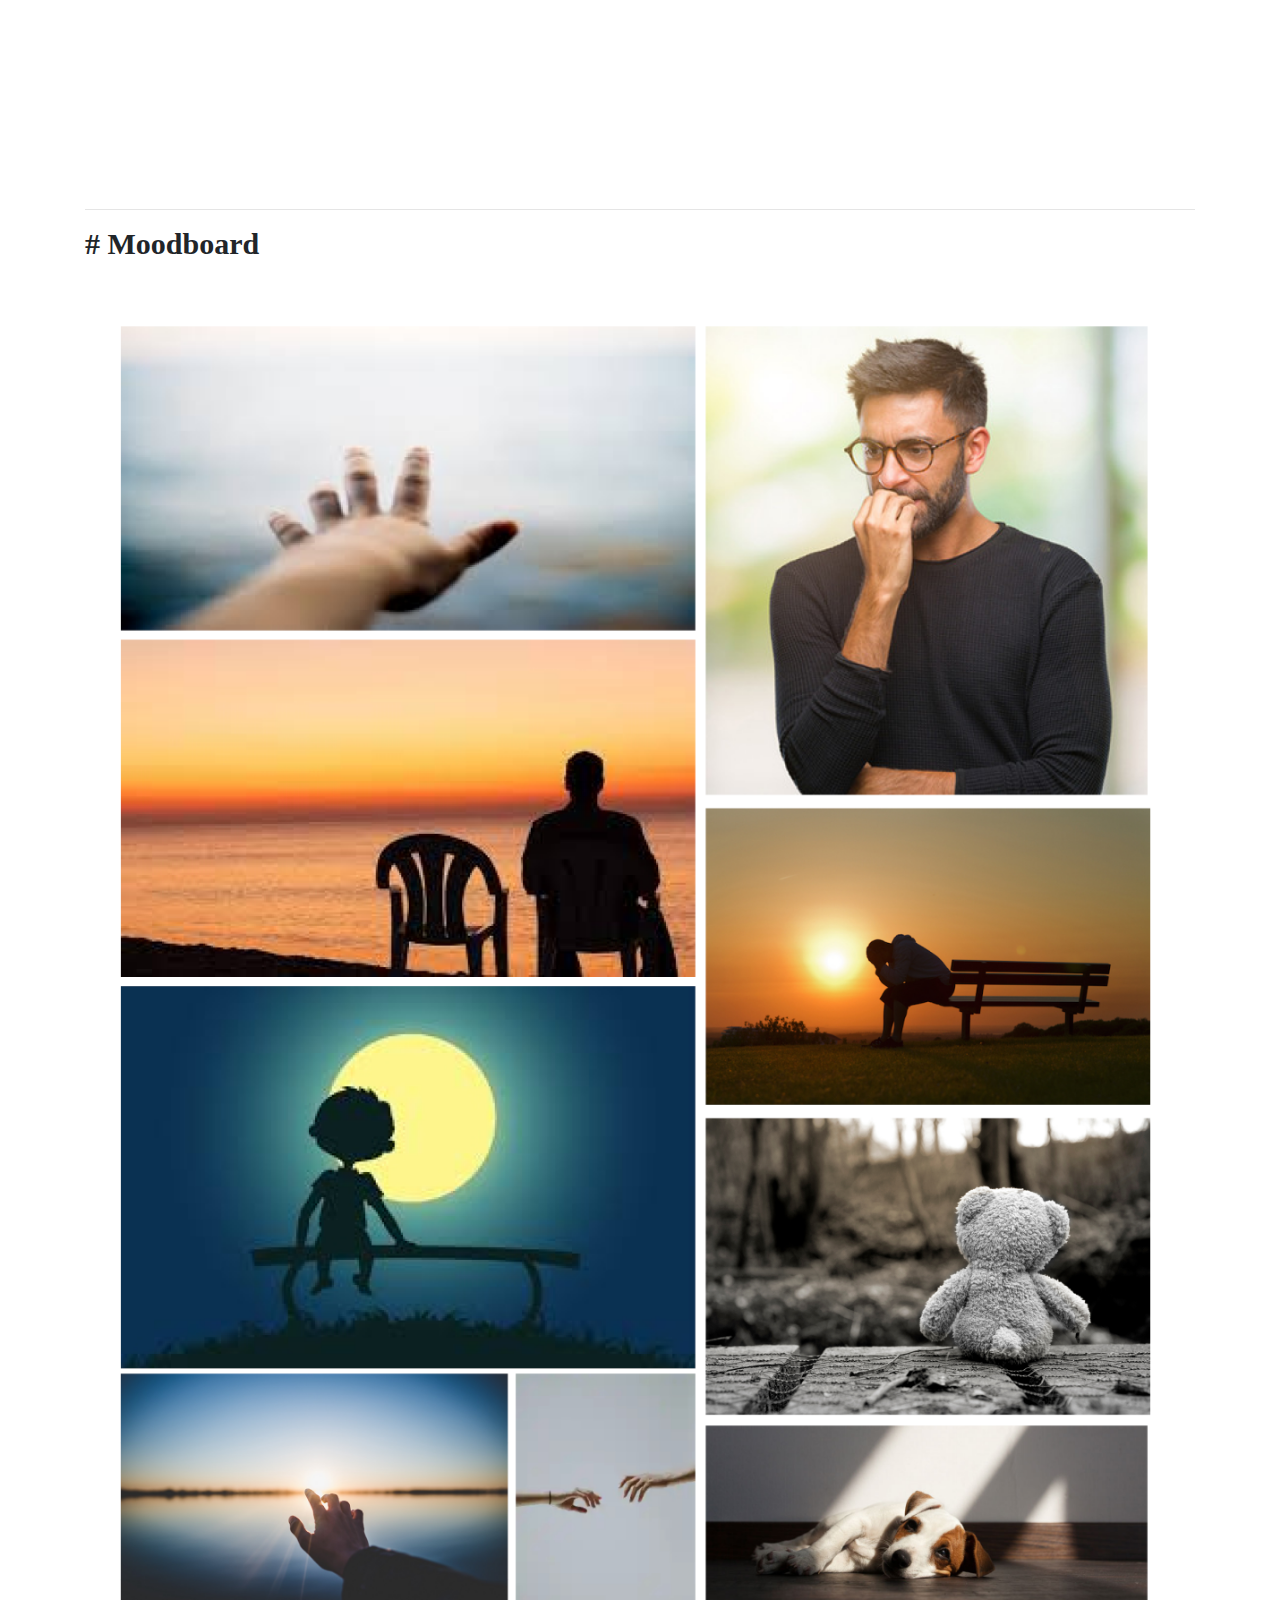
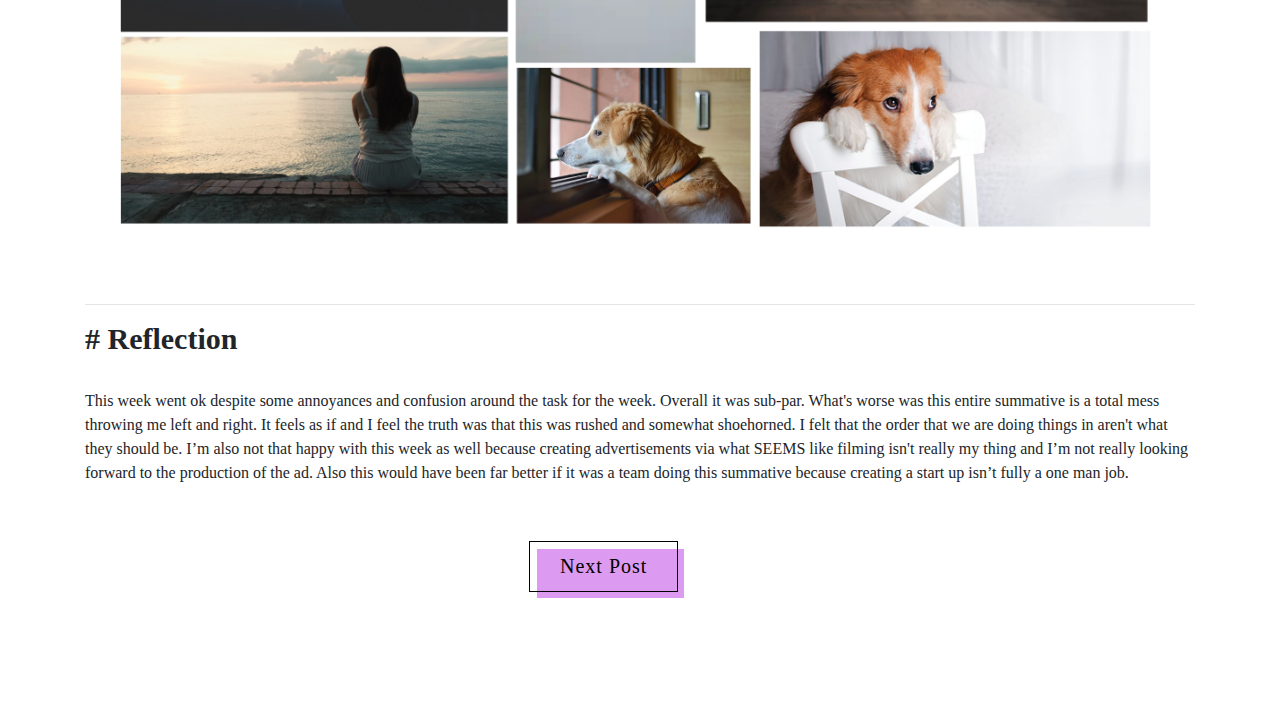
<file: Jacky/week_3.html>
<!doctype html>
<html lang='en'>
    <head> 
        <meta charset='utf-8'>
        <meta name="viewport" content="width=device-width, initial-scale=1">
        <link rel="stylesheet" href="https://cdn.jsdelivr.net/npm/bootstrap@4.3.1/dist/css/bootstrap.min.css" integrity="sha384-ggOyR0iXCbMQv3Xipma34MD+dH/1fQ784/j6cY/iJTQUOhcWr7x9JvoRxT2MZw1T" crossorigin="anonymous">
        <link rel="stylesheet" href="styles/normalize.css">
        <link rel="stylesheet" href="styles/style.css">
        <link rel="stylesheet" href="styles/weeks/week_3_style.css">
        <title>Week 3</title>
    </head>

    <header>
        <nav>
            <div class="container">
                <!-- Title of the site, links to index as per web conventions -->
                <div class="title"> 
                    <h1><a href="index.html">Jacky Lin</a></h1>
                </div>
                <div class="navbar">
                    <ul>
                        <li><a class="active" href="index.html">home</a></li>
                        <li><a href="#">about me</a></li>
                        <li><a href="#">contact</a></li>
                    </ul>            
                </div>
            </div>
        </nav>
    </header>

    <body>
        <div class="container">
            <h1 class="main_head"># Week 3 Summary</h1>

            <div class="explainer_script"><br><br><br>
                <h2># Explainer Video Script</h2><br>
                <p>Q. What are we advertising?</p>
                <p>A. A transport service called Port</p><br>

                <p>Q. What is the single most important thing to say? What is the big idea? What differentiates you from others in the market?</p>
                <p>A. Near instant transport</p><br>

                <p>Q. What are we advertising?</p>
                <p>A. A transport service called Port</p><br>

                <p>Q. Do we have any facts, evidence, or proof?</p>
                <p>A. In the fictional world portals and teleportation has been developed and is being used by Port for transportation.</p><br>

                <p>Q. Who are we talking to? What do we know about them? How can this information help us? What insights does it give us? (e.g. demographics, psychographics)</p>
                <p>A. Everyone who has ever travel to anywhere</p><br>

                <p>Q. If your brand was a person who would they be? What personality traits would they have? (e.g. Brand archetypes, 49 Personality Types)</p>
                <p>A. Organized, on time, reliable someone thats there when you always need a late night ride to somewhere.</p><br>

                <p>Q. What is the purpose of the explainer video? what do you want to make them do? what is the ultimate aim of this advertising video?</p>
                <p>A. The objective is to show people how port works and how it would be invaluable to anyone and everyone. </p><br>
            </div><br><hr>

            <div class="breakdown">
                <h2># Narrative Breakdown</h2><br>
                <table class="table table-bordered text-center">
                    <thead>
                        <th>SCRIPT or VO</th>
                        <th>CAMERA ANGLE/SHOT COMPOSITION</th>
                        <th>ACTION IN FRAME</th>
                    </thead>
                    <tbody>
                        <tr>
                            <td>N/A</td>
                            <td>Establishing shot of car arriving Close-up of car</td>
                            <td>A car arrives in a parking space</td>
                        </tr>
                        <tr>
                            <td>N/A</td>
                            <td>Close up of persons face</td>
                            <td>The camera cuts to the drives face looking worried</td>
                        </tr>
                        <tr>
                            <td>N/A</td>
                            <td>Extreme close-up of watch </td>
                            <td>Camera cuts to the drivers watch and shows 8:37pm</td>
                        </tr>
                        <tr>
                            <td>"Shit im late"</td>
                            <td>Extreme close-up of watch </td>
                            <td>Driver exiting the vehicle in rush </td>
                        </tr>
                        <tr>
                            <td>N/A</td>
                            <td>Dutch angle of behind the dog looking at the clock</td>
                            <td>The dog is looking up at the clock as if the dog knows the owner is late</td>
                        </tr>
                        <tr>
                            <td>N/A</td>
                            <td>Tracking shot of driver from behind</td>
                            <td>The driver rushes to the door </td>
                        </tr>
                        <tr>
                            <td>N/A</td>
                            <td>Close up of hand and door </td>
                            <td>The driver i knocking on the door of the dog daycare </td>
                        </tr>
                        <tr>
                            <td>N/A</td>
                            <td>Panning shot of dog walking to window</td>
                            <td>The dog walks to the window as it hears knocking and wants to see what it was</td>
                        </tr>
                        <tr>
                            <td>N/A</td>
                            <td>closeup shot of dog looking out the window </td>
                            <td>The dog walks to the window as it hears knocking and wants to see what it was</td>
                        </tr>
                        <tr>
                            <td>N/A</td>
                            <td>mid shot of driver trying to open door and knocking </td>
                            <td>The driver is locked out and dog locked in </td>
                        </tr>
                        <tr>
                            <td>N/A</td>
                            <td>mid shot of driver trying to open door and knocking </td>
                            <td>Driver called fire department to try and help open door so the driver can get their dog</td>
                        </tr>
                        <tr>
                            <td>N/A</td>
                            <td>Driver called fire department to try and help open door so the driver can get their dog</td>
                            <td>The dog rushes out to reunite with owner again </td>
                        </tr>
                        <tr>
                            <td>"Dont be late for the important things, Port over. Now.</td>
                            <td></td>
                            <td></td>
                        </tr>
                    </tbody>
                </table>
            </div><br><hr>

            <div class="storyboard">
                <h2># Storyboard</h2><br>
                <div class="story_imgs">
                    <img src="images/storyboard_1.jpg" alt="Story board 1">
                    <img src="images/storyboard_2.jpg" alt="Story board 2">
                </div>
            </div><br><hr>

            <div class="tagline">
                <h2># Tag Line & Call to Action</h2><br>
                <h4>Tag Line:</h4>
                <p>Anywhere. Anytime</p>
                <br>
                <h4>Call to Action:</h4>
                <p>Dont bve late for the important things, Port over. Now</p>
            </div><br><hr>

            <div class="sound_track">
                <h2># Sound Track</h2>
                <div class="spotify_embed">
                    <iframe style="border-radius:12px" src="https://open.spotify.com/embed/track/5GssorFMJrbKyp7a4yHDlx?utm_source=generator&theme=0" width="30%" height="380" frameBorder="0" allowfullscreen="" allow="autoplay; clipboard-write; encrypted-media; fullscreen; picture-in-picture"></iframe>    
                </div>
            </div><br><hr>

            <div class="story_moodboard">
                <h2># Moodboard</h2><br>
                <div class="moodboard">
                    <img src="images/story_moodboard.jpg" alt="Moodboard of the story" width="100%">
                </div>
            </div><br><hr>

            <div class="reflection">
                <h2># Reflection</h2><br>
                <p>This week went ok despite some annoyances and confusion around the task for the week. Overall it was sub-par. What's worse was this entire summative
                    is a total mess throwing me left and right. It feels as if and I feel the truth was that this was rushed and somewhat shoehorned. I felt that the
                    order that we are doing things in aren't what they should be. I’m also not that happy with this week as well because creating advertisements via
                    what SEEMS like filming isn't really my thing and I’m not really looking forward to the production of the ad. Also this would have been far better
                    if it was a team doing this summative because creating a start up isn’t fully a one man job.</p>
            </div>

            <button type="button" class="slide">
                <div><a href="week_4.html">Next Post</a></div>
            </button>
        </div>

        <!-- needed scripts for bootstrap to run -->
        <script src="https://code.jquery.com/jquery-3.3.1.slim.min.js" integrity="sha384-q8i/X+965DzO0rT7abK41JStQIAqVgRVzpbzo5smXKp4YfRvH+8abtTE1Pi6jizo" crossorigin="anonymous"></script>
        <script src="https://cdn.jsdelivr.net/npm/popper.js@1.14.7/dist/umd/popper.min.js" integrity="sha384-UO2eT0CpHqdSJQ6hJty5KVphtPhzWj9WO1clHTMGa3JDZwrnQq4sF86dIHNDz0W1" crossorigin="anonymous"></script>
        <script src="https://cdn.jsdelivr.net/npm/bootstrap@4.3.1/dist/js/bootstrap.min.js" integrity="sha384-JjSmVgyd0p3pXB1rRibZUAYoIIy6OrQ6VrjIEaFf/nJGzIxFDsf4x0xIM+B07jRM" crossorigin="anonymous"></script>
    </body>

    <footer>
        <div class="footer">
            <p><small> &copy;Jackys Blog 2022</small></p>
        </div>
    </footer>
</html>
</file>
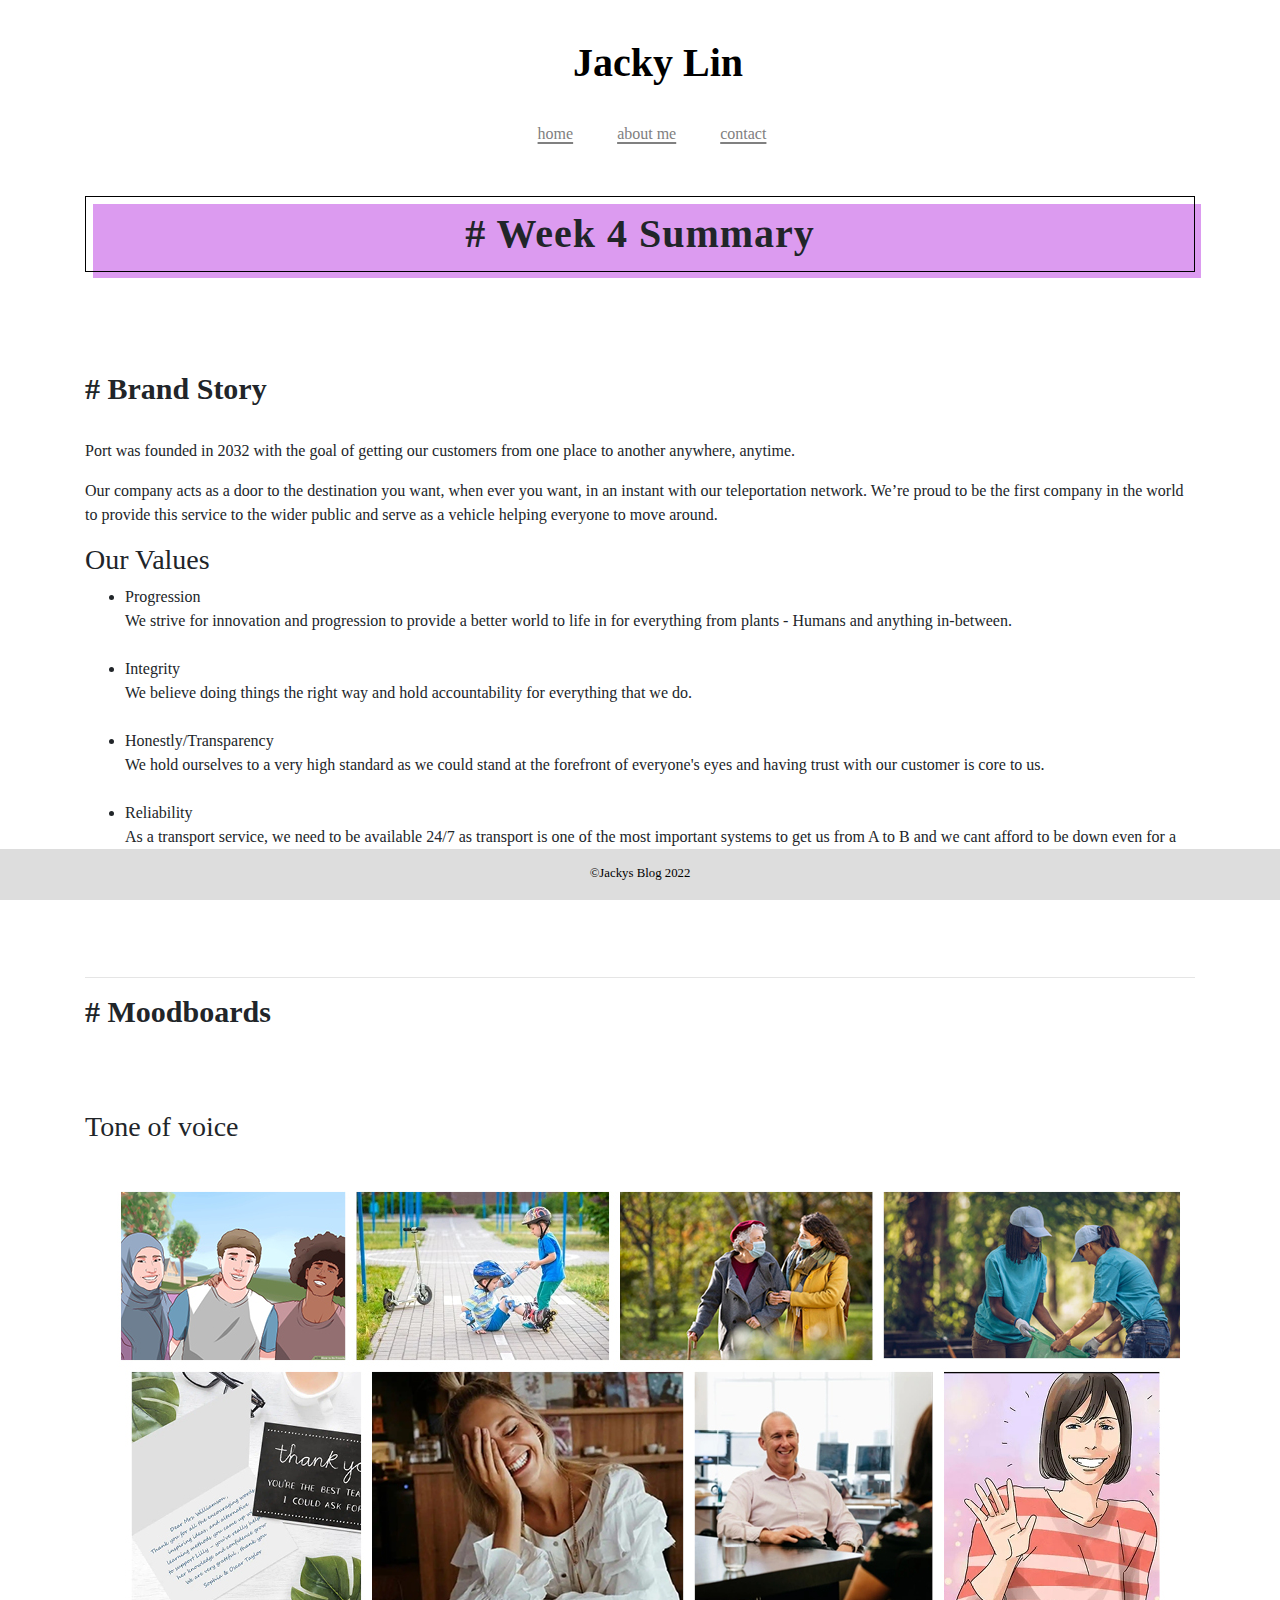
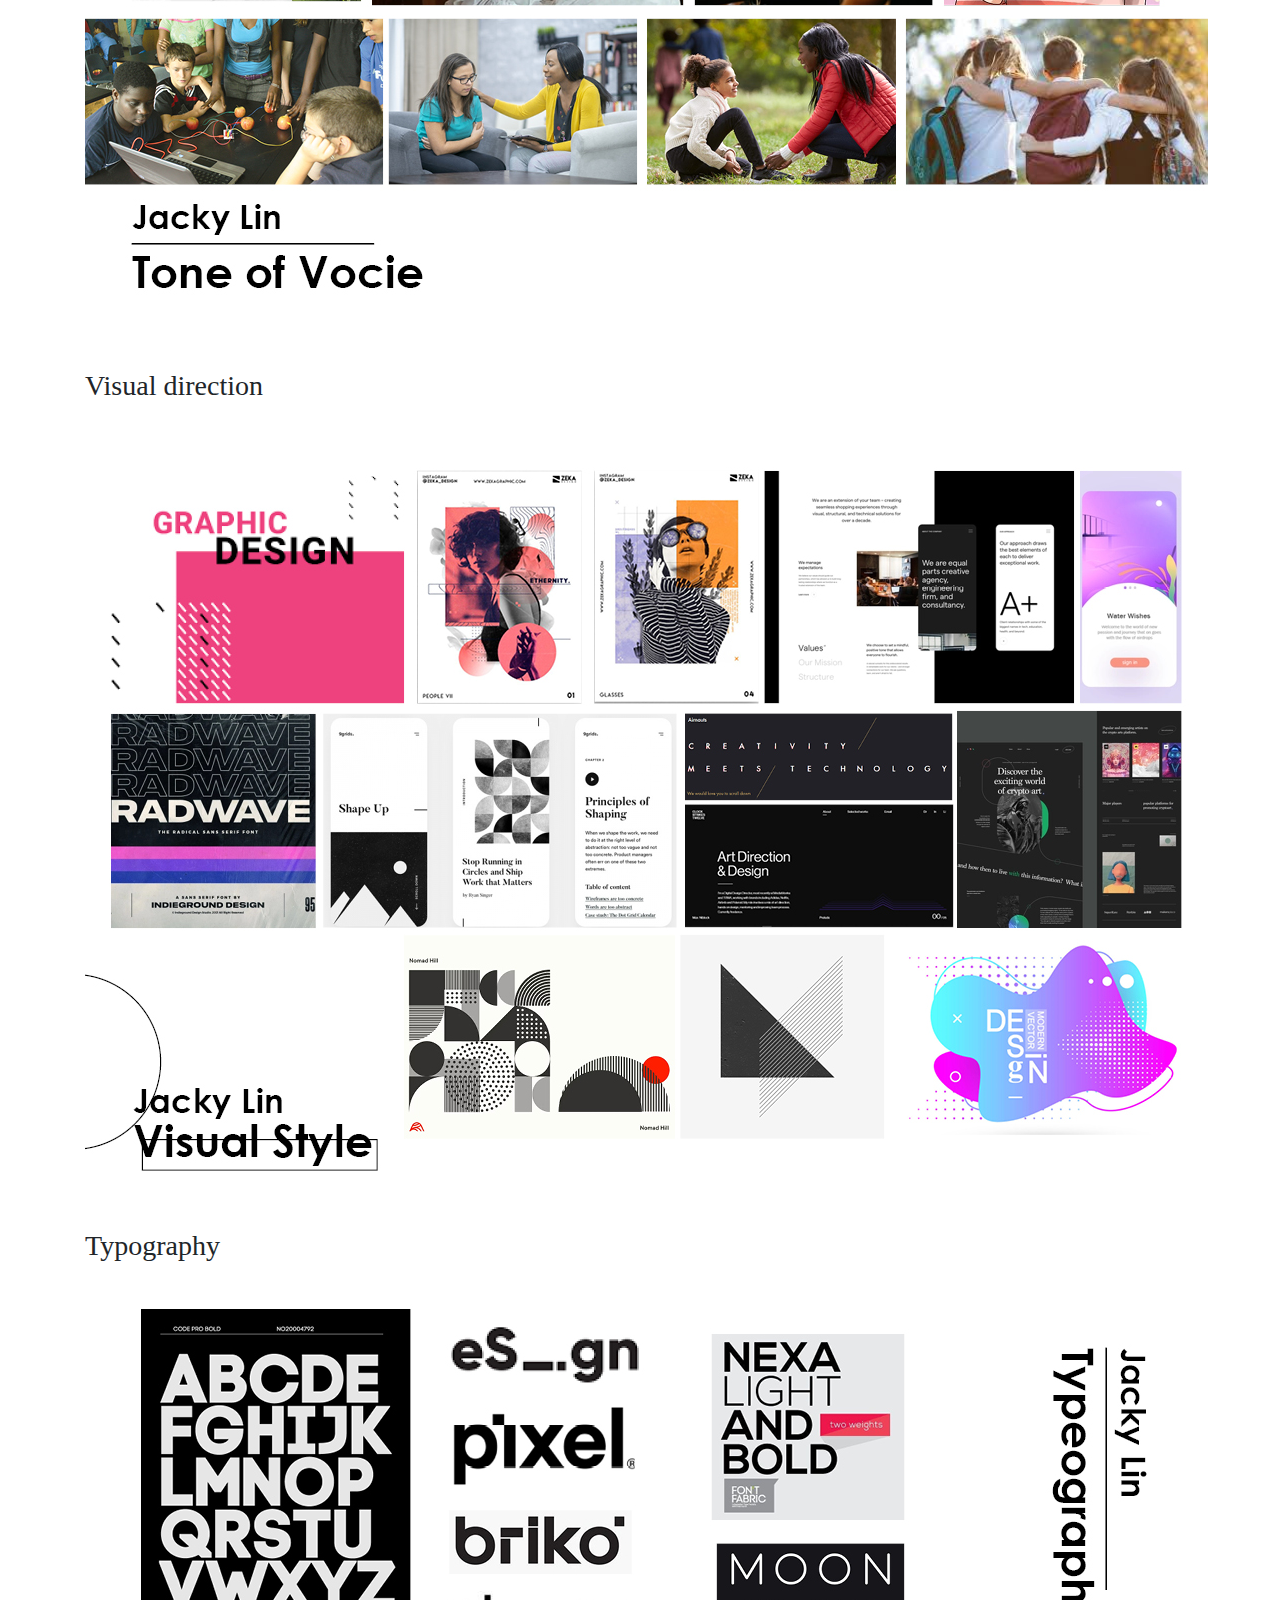
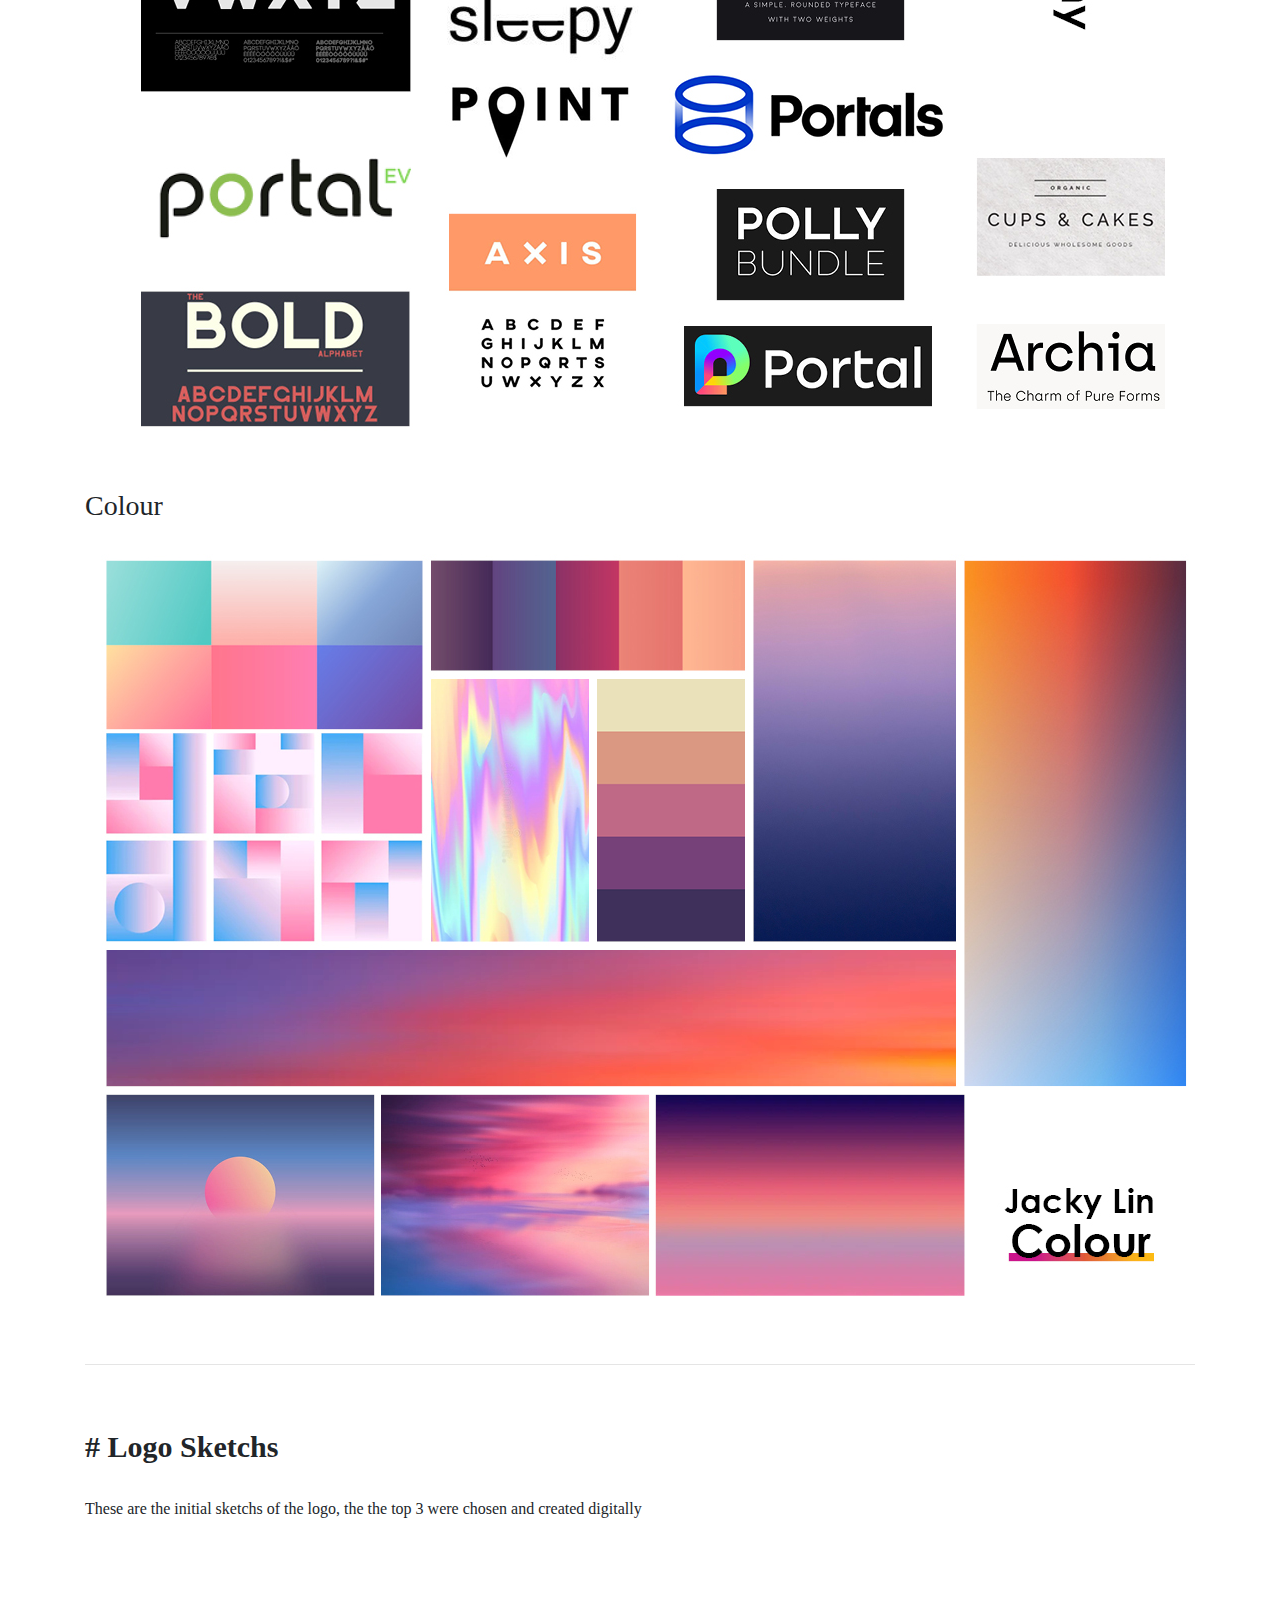
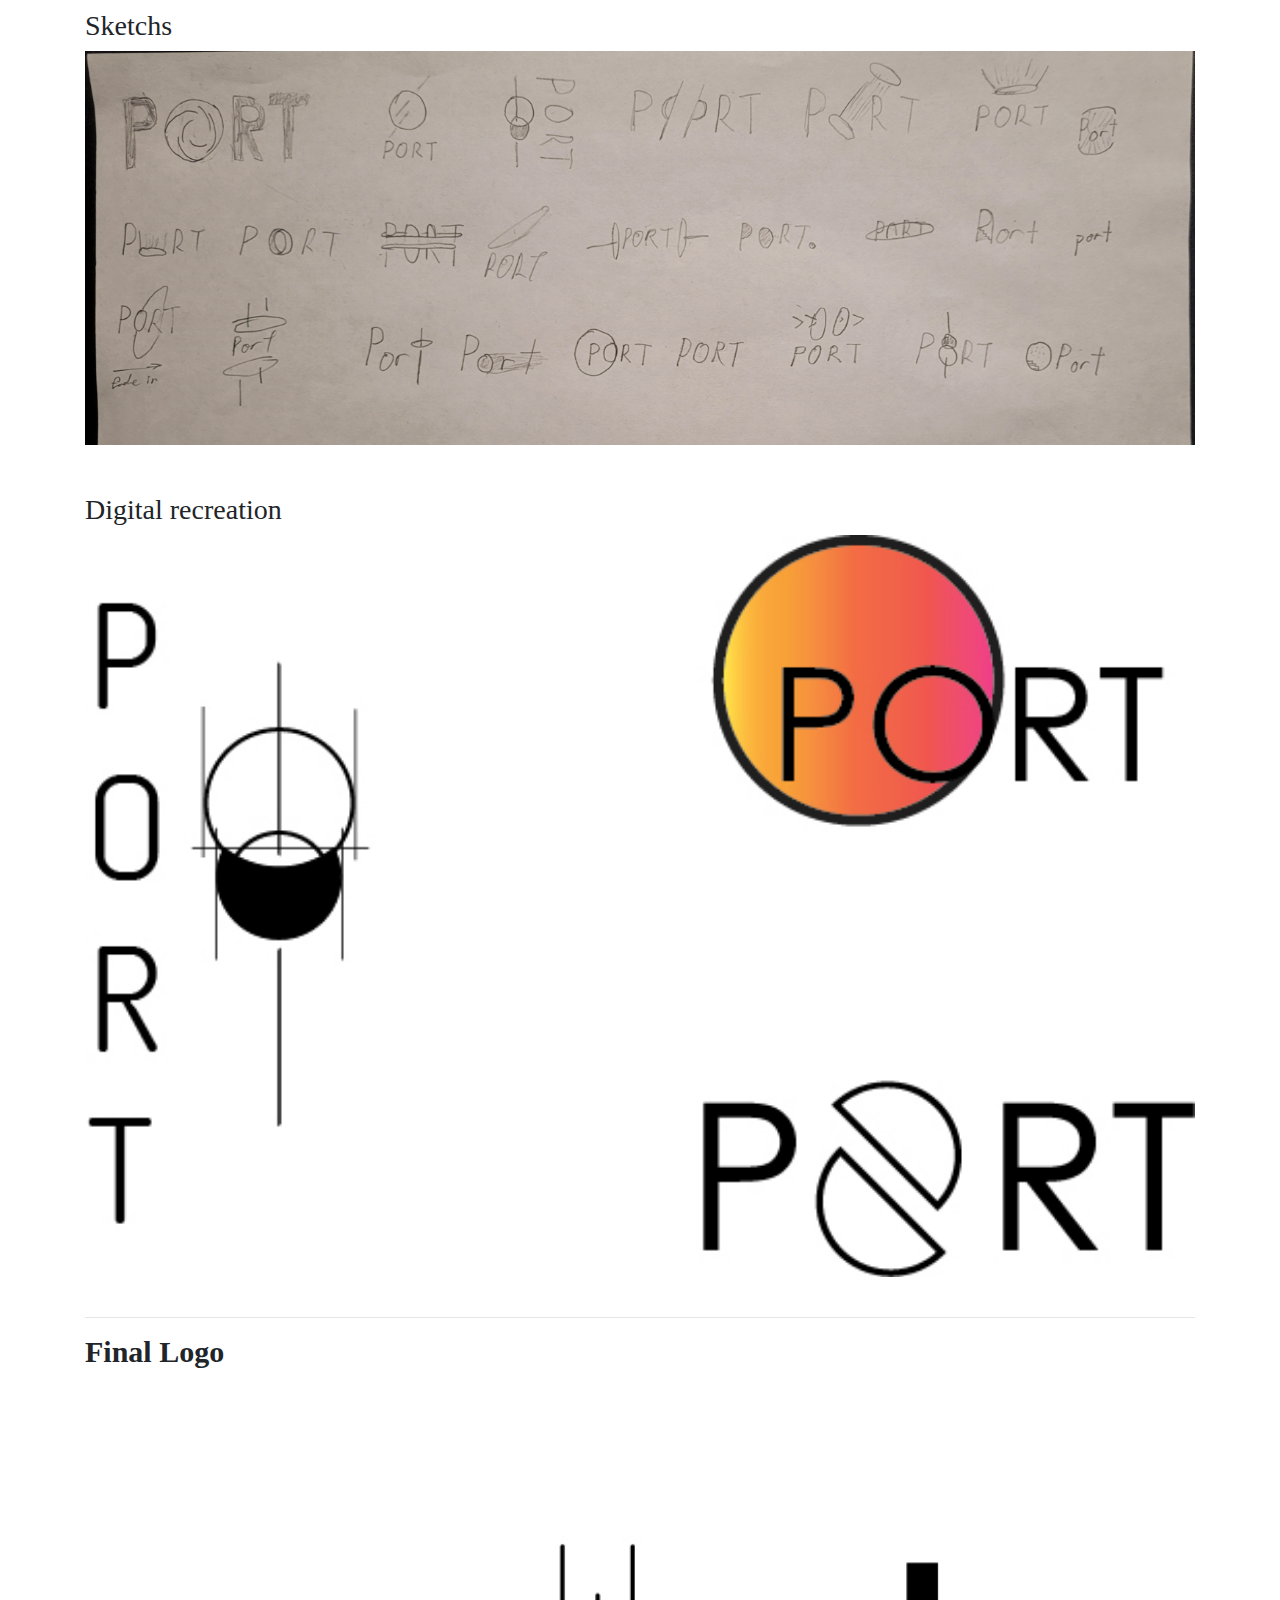
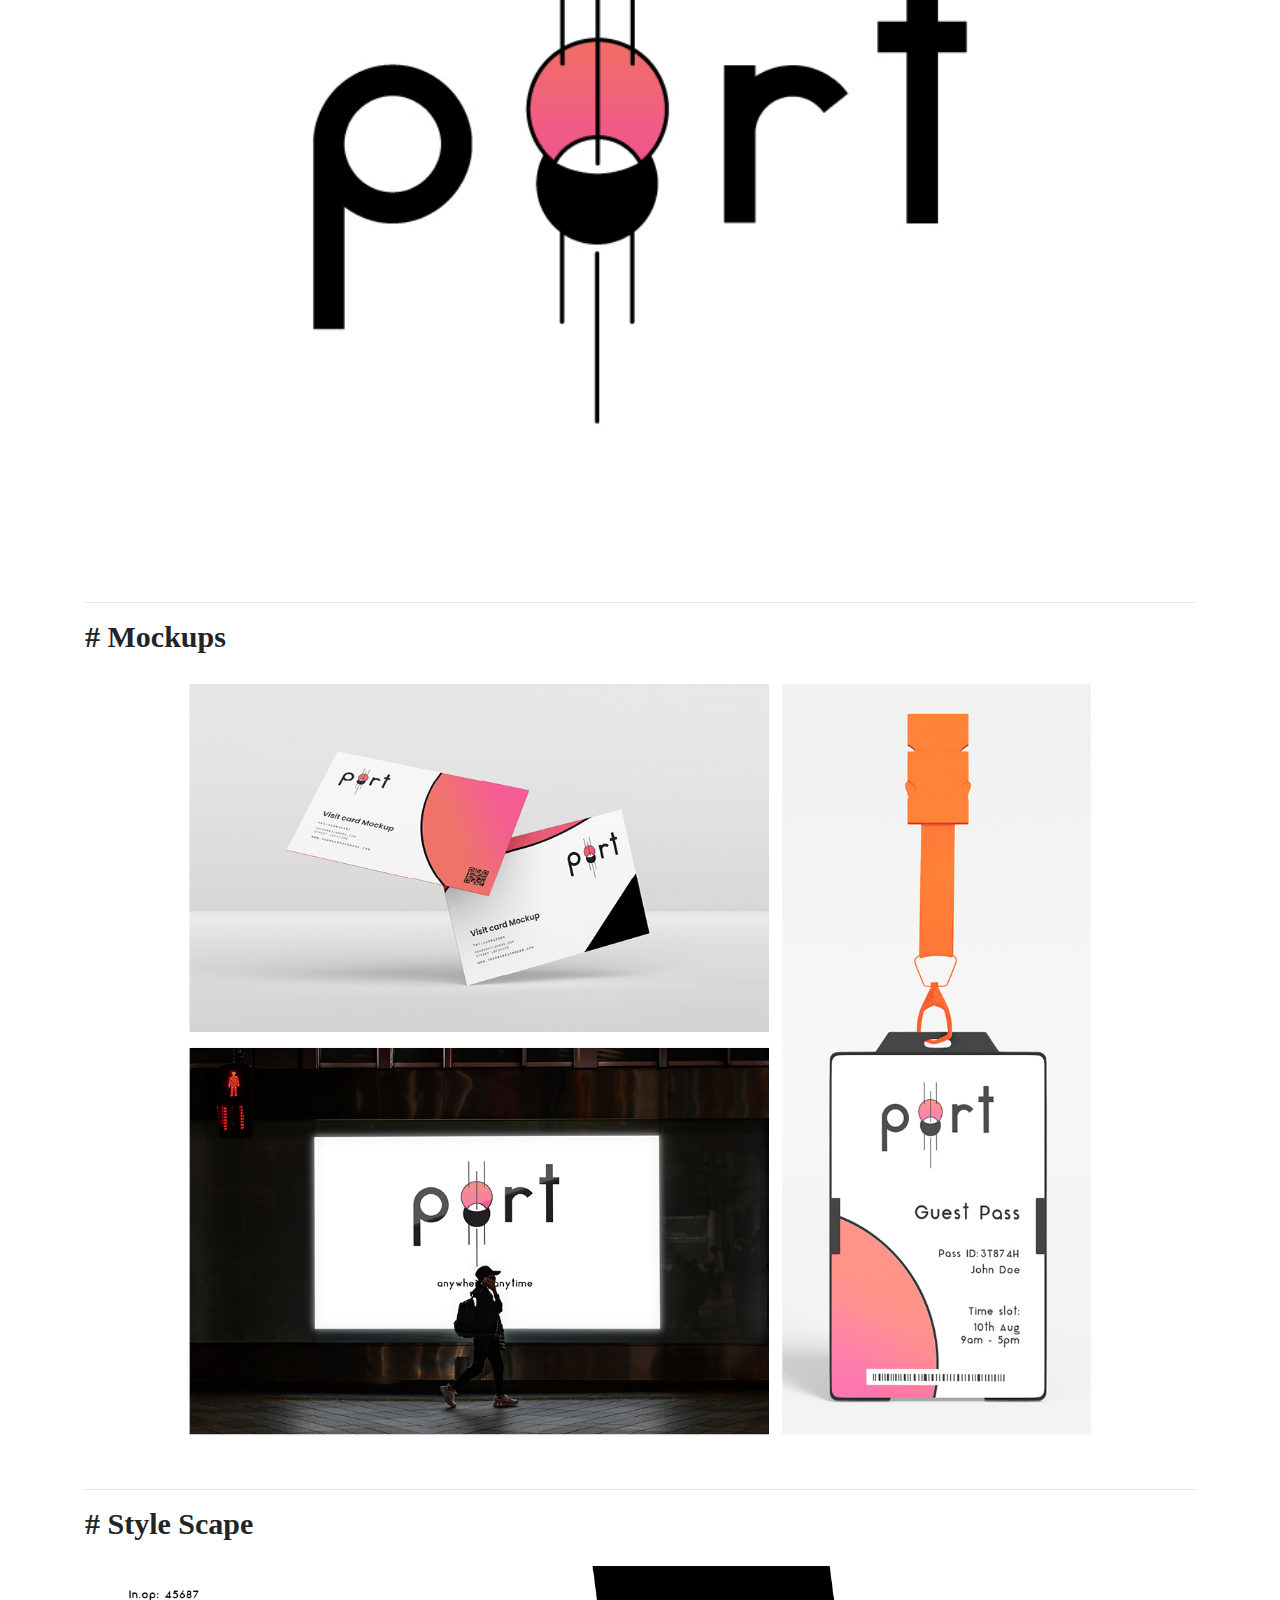
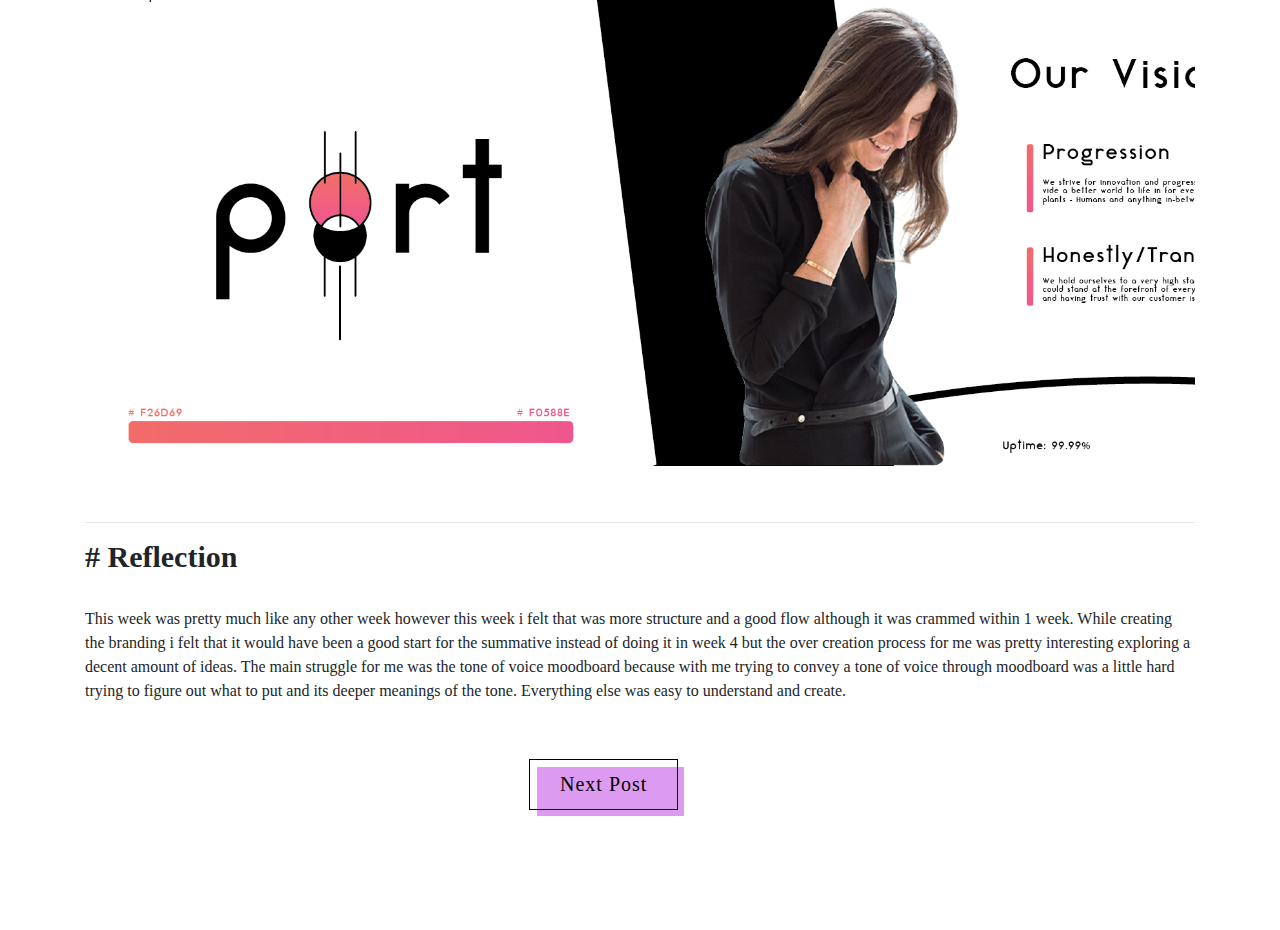
<file: Jacky/week_4.html>
<!doctype html>
<html lang='en'>
    <head> 
        <meta charset='utf-8'>
        <meta name="viewport" content="width=device-width, initial-scale=1">
        <link rel="stylesheet" href="https://cdn.jsdelivr.net/npm/bootstrap@4.3.1/dist/css/bootstrap.min.css" integrity="sha384-ggOyR0iXCbMQv3Xipma34MD+dH/1fQ784/j6cY/iJTQUOhcWr7x9JvoRxT2MZw1T" crossorigin="anonymous">
        <link rel="stylesheet" href="styles/normalize.css">
        <link rel="stylesheet" href="styles/style.css">
        <link rel="stylesheet" href="styles/weeks/week_4_style.css">
        <title>Week 4</title>
    </head>

    <header>
        <nav>
            <div class="container">
                <!-- Title of the site, links to index as per web conventions -->
                <div class="title"> 
                    <h1><a href="index.html">Jacky Lin</a></h1>
                </div>
                <div class="navbar">
                    <ul>
                        <li><a class="active" href="index.html">home</a></li>
                        <li><a href="#">about me</a></li>
                        <li><a href="#">contact</a></li>
                    </ul>            
                </div>
            </div>
        </nav>
    </header>

    <body>
        <div class="container">
            <h1 class="main_head"># Week 4 Summary</h1> <!-- CHANGE WEEK NUMBER -->

            <div class="brand_story"><br><br><br>
                <h2># Brand Story</h2><br>
                <p>Port was founded in 2032 with the goal of getting our customers from one place to another anywhere, anytime. </p>
                <p>Our company acts as a door to the destination you want, when ever you want, in an instant with our teleportation network.
                    We’re proud to be the first company in the world to provide this service to the wider public and serve as a vehicle helping
                    everyone to move around.</p>
                
                <h3>Our Values</h3>
                <ul>
                    <li>Progression<br>We strive for innovation and progression to provide a better world to life in for everything from plants - Humans and anything in-between. </li><br>
                    <li>Integrity<br>We believe doing things the right way and hold accountability for everything that we do. </li><br>
                    <li>Honestly/Transparency<br>We hold ourselves to a very high standard as we could stand at the forefront of everyone's eyes and having trust with our customer is core to us.</li><br>
                    <li>Reliability<br>As a transport service, we need to be available 24/7 as transport is one of the most important systems to get us from A to B and we cant afford to be down even for a second. </li><br>
                </ul>
                
                <br>
            </div><br><hr>

            <div class="moodboards">
                <h2># Moodboards</h2><br><br><br>
                <div class="tone">
                    <h3>Tone of voice</h3>
                    <img src="images/week_4/moodboard/Tone_of_Voice_Moodboard.jpg" alt="Tone of Voice Moodboard">
                </div>

                <div class="visual"><br>
                    <h3>Visual direction </h3>
                    <img src="images/week_4/moodboard/visual_style_moodboard.jpg" alt="Visual Style Moodboard">
                </div>

                <div class="typography"><br>
                    <h3>Typography</h3>
                    <img src="images/week_4/moodboard/typography_moodboard.jpg" alt="Typography Moodboard">
                </div>

                <div class="colour"><br>
                    <h3>Colour</h3>
                    <img src="images/week_4/moodboard/colour_moodboard.jpg" alt="Colour Moodboard">
                </div>
            </div><br><hr>

            <div class="logo_sketch"><br><br>
                <h2># Logo Sketchs</h2><br>
                <p>These are the initial sketchs of the logo, the the top 3 were chosen and created digitally</p><br>
                <div class="sketch"><br><br>
                    <h3>Sketchs</h3>
                    <img src="images/week_4/logo/sketchs.jpg" alt="Initial sketchs" width="100%">
                </div>

                <div class="digital">
                    <h3>Digital recreation</h3>
                    <img src="images/week_4/logo/3 logos.jpg" alt="Digital recreation" width="100%">
                </div>
            </div><br><hr>

            <div class="final_logo">
                <h2>Final Logo</h2>
                <div class="final">
                    <img src="images/week_4/logo/Final.jpg" alt="Final Logo" width="100%">
                </div>
            </div><br><hr>

            <div class="mockup">
                <h2># Mockups</h2>
                <div class="mock_img">
                    <img src="images/week_4/mockups.jpg" alt="Mockup image" width="100%">

                </div>
            </div><br><hr>

            <div class="style_scape">
                <h2># Style Scape</h2>
                <div class="scrollmenu">
                    <img src="images/week_4/stylescape.png" alt="Style Scape" height="500px">
                </div>
            </div><br><hr>

            <div class="reflection">
                <h2># Reflection</h2><br>
                <p>This week was pretty much like any other week however this week i felt that was more structure and a
                    good flow although it was crammed within 1 week. While creating the branding i felt that it would
                    have been a good start for the summative instead of doing it in week 4 but the over creation process
                    for me was pretty interesting exploring a decent amount of ideas. The main struggle for me was the
                    tone of voice moodboard because with me trying to convey a tone of voice through moodboard was a
                    little hard trying to figure out what to put and its deeper meanings of the tone. Everything else was
                    easy to understand and create.</p>
            </div>

            <button type="button" class="slide">
                <div><a href="week_5.html">Next Post</a></div> <!-- UPDATE HTML LINK -->
            </button>
        </div>

        <!-- needed scripts for bootstrap to run -->
        <script src="https://code.jquery.com/jquery-3.3.1.slim.min.js" integrity="sha384-q8i/X+965DzO0rT7abK41JStQIAqVgRVzpbzo5smXKp4YfRvH+8abtTE1Pi6jizo" crossorigin="anonymous"></script>
        <script src="https://cdn.jsdelivr.net/npm/popper.js@1.14.7/dist/umd/popper.min.js" integrity="sha384-UO2eT0CpHqdSJQ6hJty5KVphtPhzWj9WO1clHTMGa3JDZwrnQq4sF86dIHNDz0W1" crossorigin="anonymous"></script>
        <script src="https://cdn.jsdelivr.net/npm/bootstrap@4.3.1/dist/js/bootstrap.min.js" integrity="sha384-JjSmVgyd0p3pXB1rRibZUAYoIIy6OrQ6VrjIEaFf/nJGzIxFDsf4x0xIM+B07jRM" crossorigin="anonymous"></script>
    </body>

    <footer>
        <div class="footer">
            <p><small> &copy;Jackys Blog 2022</small></p>
        </div>
    </footer>
</html>
</file>
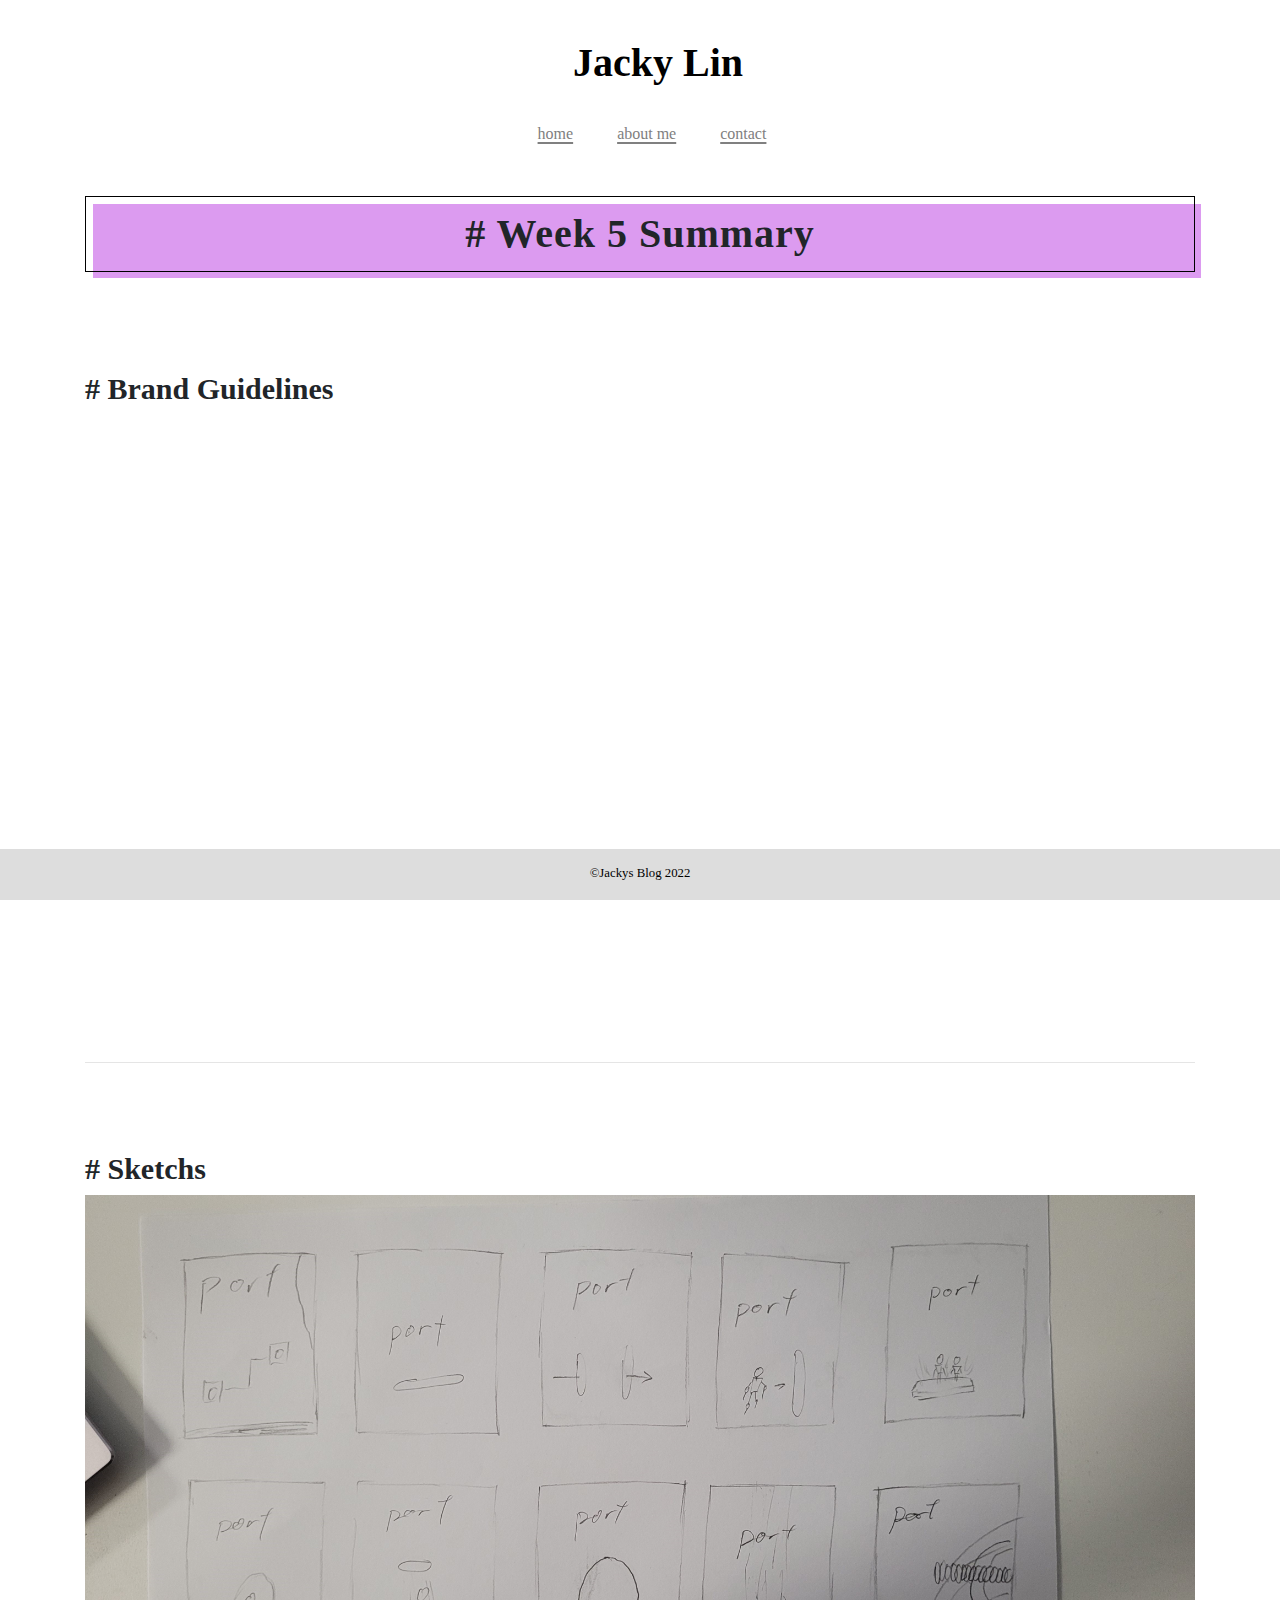
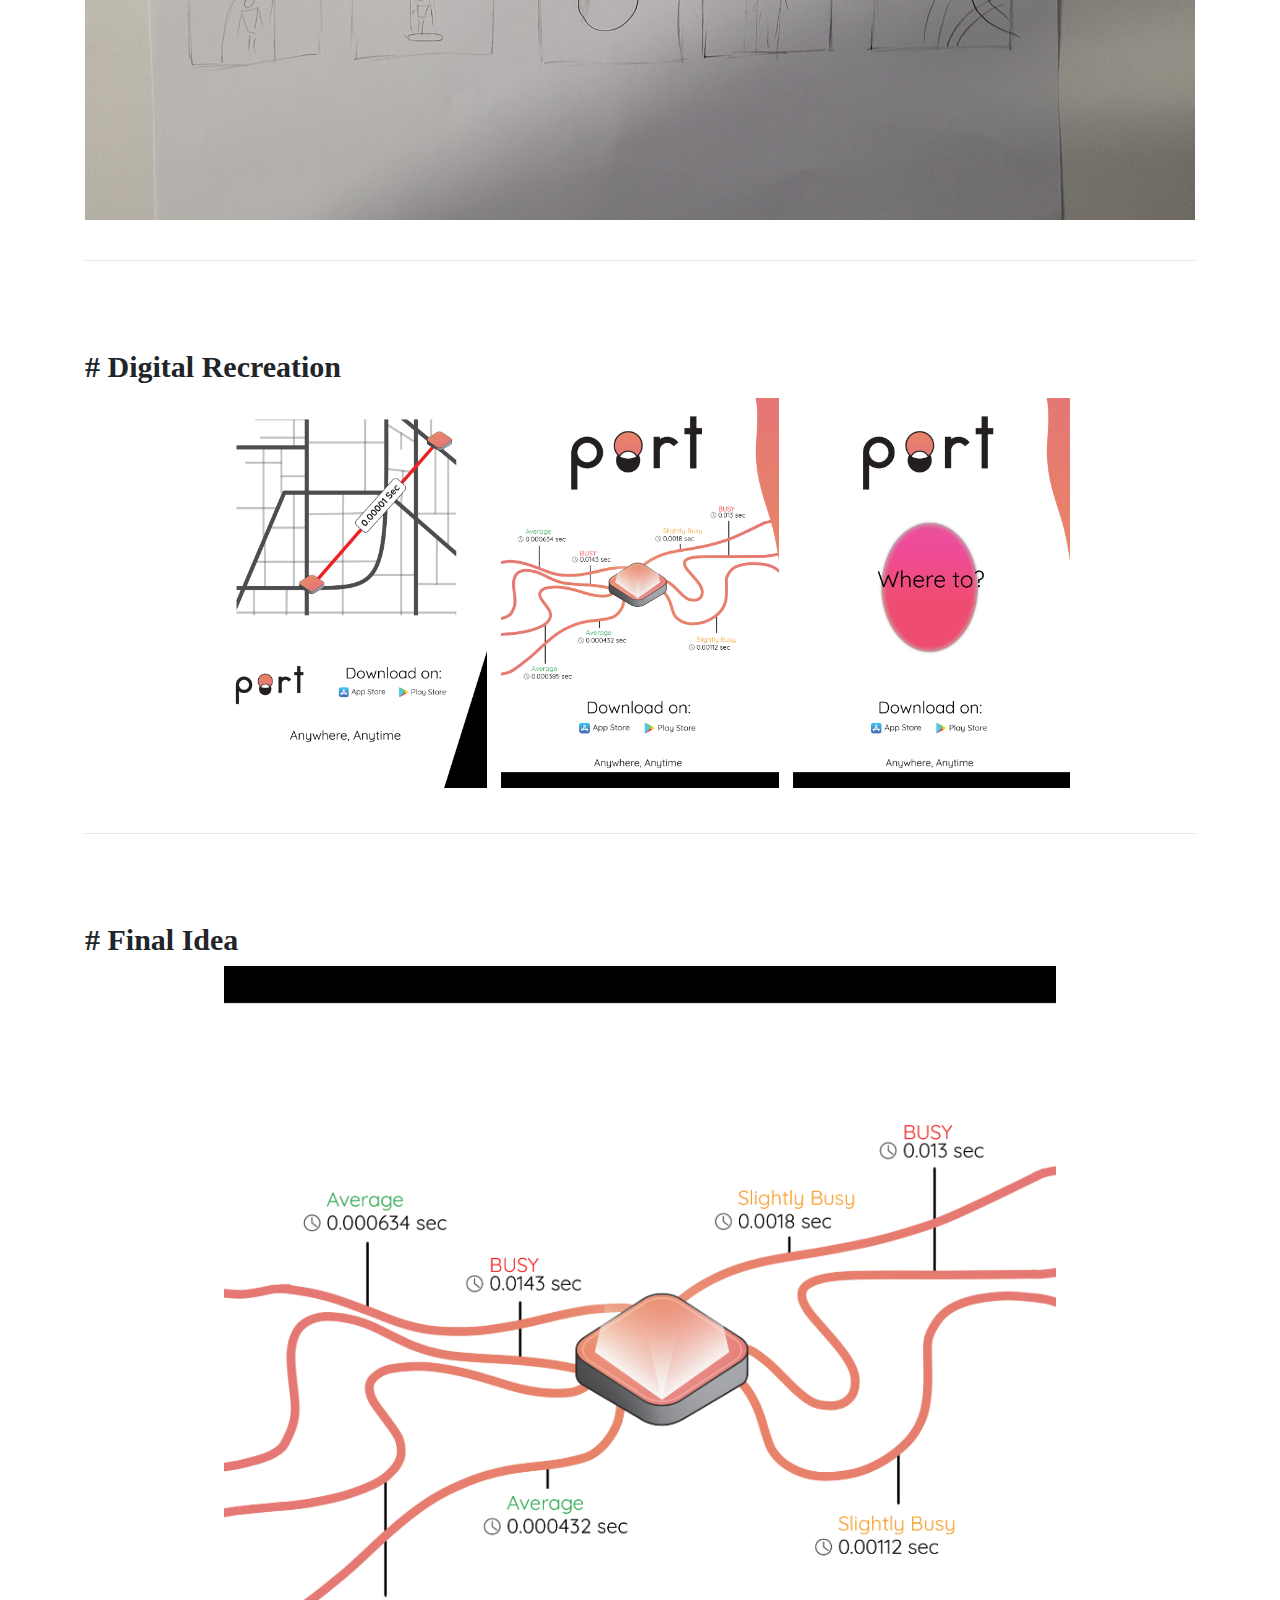
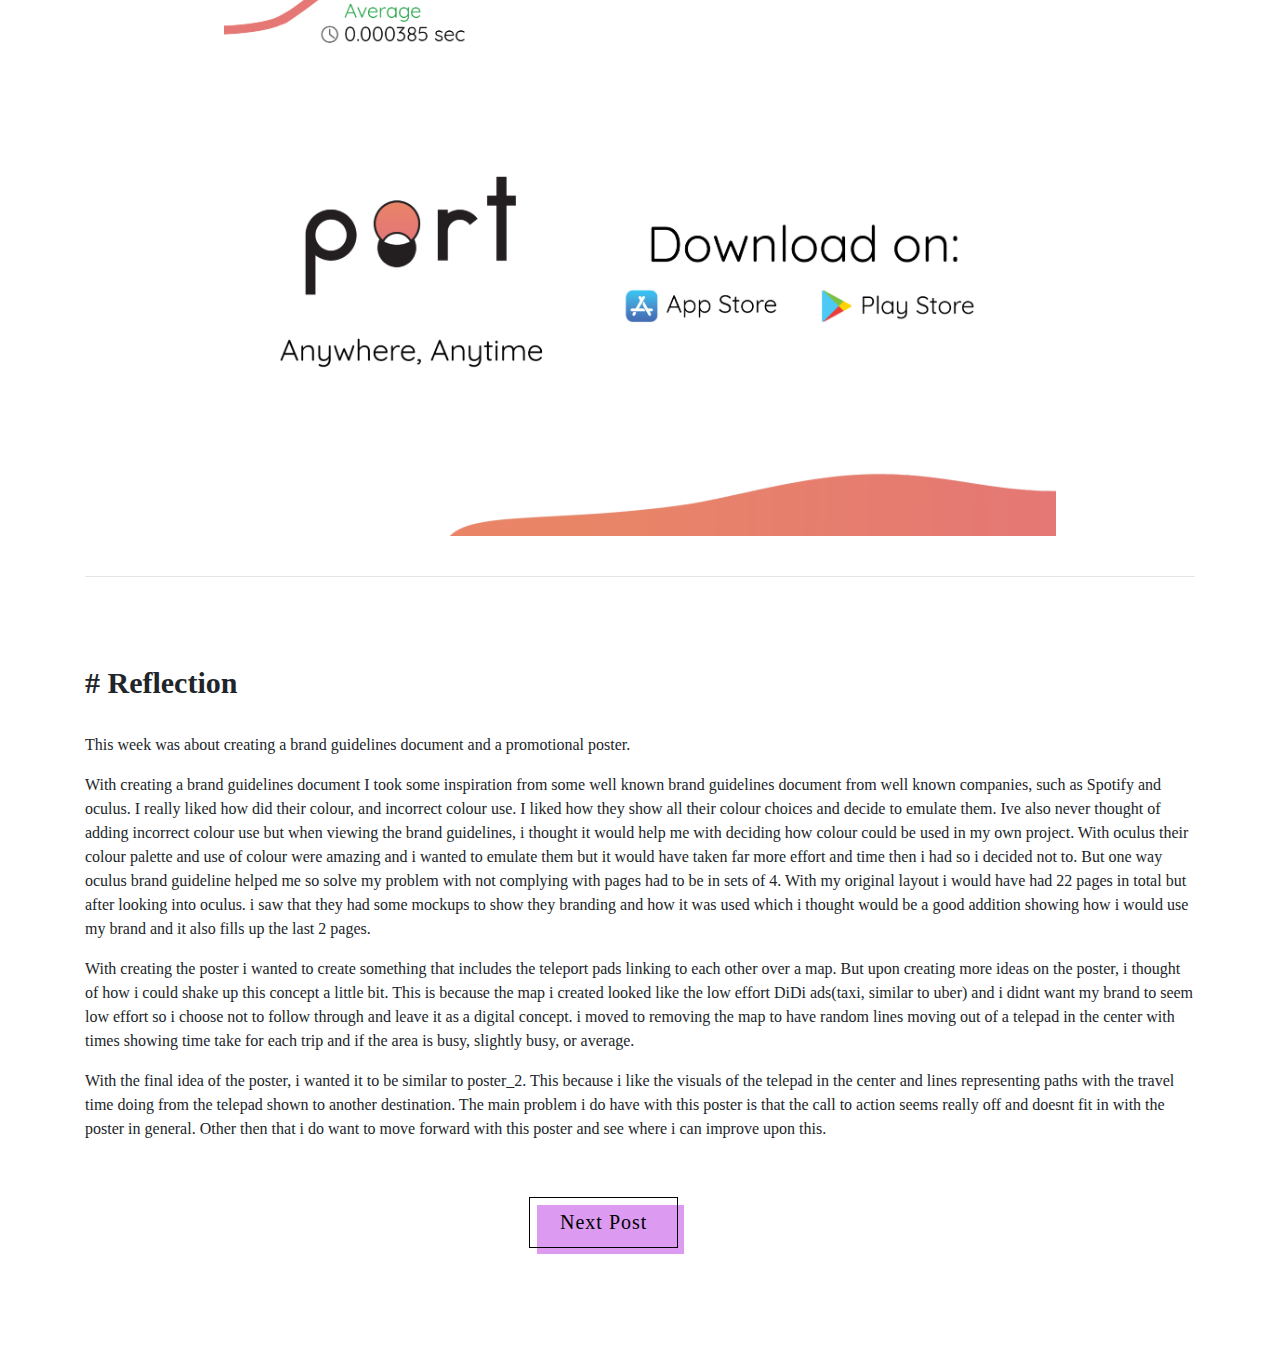
<file: Jacky/week_5.html>
<!doctype html>
<html lang='en'>
    <head> 
        <meta charset='utf-8'>
        <meta name="viewport" content="width=device-width, initial-scale=1">
        <link rel="stylesheet" href="https://cdn.jsdelivr.net/npm/bootstrap@4.3.1/dist/css/bootstrap.min.css" integrity="sha384-ggOyR0iXCbMQv3Xipma34MD+dH/1fQ784/j6cY/iJTQUOhcWr7x9JvoRxT2MZw1T" crossorigin="anonymous">
        <link rel="stylesheet" href="styles/normalize.css">
        <link rel="stylesheet" href="styles/style.css">
        <link rel="stylesheet" href="styles/weeks/week_5_style.css">
        <title>Week 5</title>
    </head>

    <header>
        <nav>
            <div class="container">
                <!-- Title of the site, links to index as per web conventions -->
                <div class="title"> 
                    <h1><a href="index.html">Jacky Lin</a></h1>
                </div>
                <div class="navbar">
                    <ul>
                        <li><a class="active" href="index.html">home</a></li>
                        <li><a href="#">about me</a></li>
                        <li><a href="#">contact</a></li>
                    </ul>            
                </div>
            </div>
        </nav>
    </header>

    <body>
        <div class="container">
            <h1 class="main_head"># Week 5 Summary</h1> <!-- CHANGE WEEK NUMBER -->

            <div class="brand_guideline"><br><br><br>
                <h2># Brand Guidelines</h2>
                <div class="link_pdf">
                    <iframe src="images/week_5/brand_guideline.pdf#toolbar=0" frameborder="0" width="100%" height="600px"></iframe>
                </div>
            </div><br><hr>

            <div class="sketchs"><br><br><br>
                <h2># Sketchs</h2>
                <div class="sketchs">
                    <img src="images/week_5/poster_sketchs.jpg" alt="poster sketchs" width="100%">
                </div>
            </div><br><hr>

            <div class="digital"><br><br><br>
                <h2># Digital Recreation</h2>
                <div class="digi_rec">
                    <img src="images/week_5/poster_1.png" alt="poster 1">
                    <img src="images/week_5/poster_2.png" alt="poster 2">
                    <img src="images/week_5/poster_3.png" alt="poster 3">
                </div>
            </div><br><hr>

            <div class="final"><br><br><br>
                <h2># Final Idea</h2>
                <div class="final_poster">
                    <img src="images/week_5/final.png" alt="Final Idea" width="75%">
                </div>
            </div><br><hr>

            <div class="reflection"><br><br><br>
                <h2># Reflection</h2><br>
                <p>This week was about creating a brand guidelines document and a promotional poster.</p>
                <p>With creating a brand guidelines document I took some inspiration from some well known brand guidelines document from well known companies,
                    such as Spotify and oculus. I really liked how did their colour, and incorrect colour use. I liked how they show all their colour choices and
                    decide to emulate them. Ive also never thought of adding incorrect colour use but when viewing the brand guidelines, i thought it would help
                    me with deciding how colour could be used in my own project. With oculus their colour palette and use of colour were amazing and i wanted to
                    emulate them but it would have taken far more effort and time then i had so i decided not to.  But one way oculus brand guideline helped me
                    so solve my problem with not complying with pages had to be in sets of 4. With my original layout i would have had 22 pages in total but after
                    looking into oculus. i saw that they had some mockups to show they branding and how it was used which i thought would be a good addition showing
                    how i would use my brand and it also fills up the last 2 pages. </p>
                
                <p>With creating the poster i wanted to create something that includes the teleport pads linking to each other over a map. But upon creating more
                    ideas on the poster, i thought of how i could shake up this concept a little bit. This is because the map i created looked like the low effort
                    DiDi ads(taxi, similar to uber) and i didnt want my brand to seem low effort so i choose not to follow through and leave it as a digital concept.
                    i moved to removing the map to have random lines moving out of a telepad in the center with times showing time take for each trip and if the area
                    is busy, slightly busy, or average.</p>

                <p>With the final idea of the poster, i wanted it to be similar to poster_2. This because i like the visuals of the telepad in the center and lines
                    representing paths with the travel time doing from the telepad shown to another destination. The main problem i do have with this poster is that
                    the call to action seems really off and doesnt fit in with the poster in general. Other then that i do want to move forward with this poster and
                    see where i can improve upon this.</p>
            </div>


            <button type="button" class="slide">
                <div><a href="week_6.html">Next Post</a></div> <!-- UPDATE HTML LINK -->
            </button>
        </div>

        <!-- needed scripts for bootstrap to run -->
        <script src="https://code.jquery.com/jquery-3.3.1.slim.min.js" integrity="sha384-q8i/X+965DzO0rT7abK41JStQIAqVgRVzpbzo5smXKp4YfRvH+8abtTE1Pi6jizo" crossorigin="anonymous"></script>
        <script src="https://cdn.jsdelivr.net/npm/popper.js@1.14.7/dist/umd/popper.min.js" integrity="sha384-UO2eT0CpHqdSJQ6hJty5KVphtPhzWj9WO1clHTMGa3JDZwrnQq4sF86dIHNDz0W1" crossorigin="anonymous"></script>
        <script src="https://cdn.jsdelivr.net/npm/bootstrap@4.3.1/dist/js/bootstrap.min.js" integrity="sha384-JjSmVgyd0p3pXB1rRibZUAYoIIy6OrQ6VrjIEaFf/nJGzIxFDsf4x0xIM+B07jRM" crossorigin="anonymous"></script>
    </body>

    <footer>
        <div class="footer">
            <p><small> &copy;Jackys Blog 2022</small></p>
        </div>
    </footer>
</html>
</file>
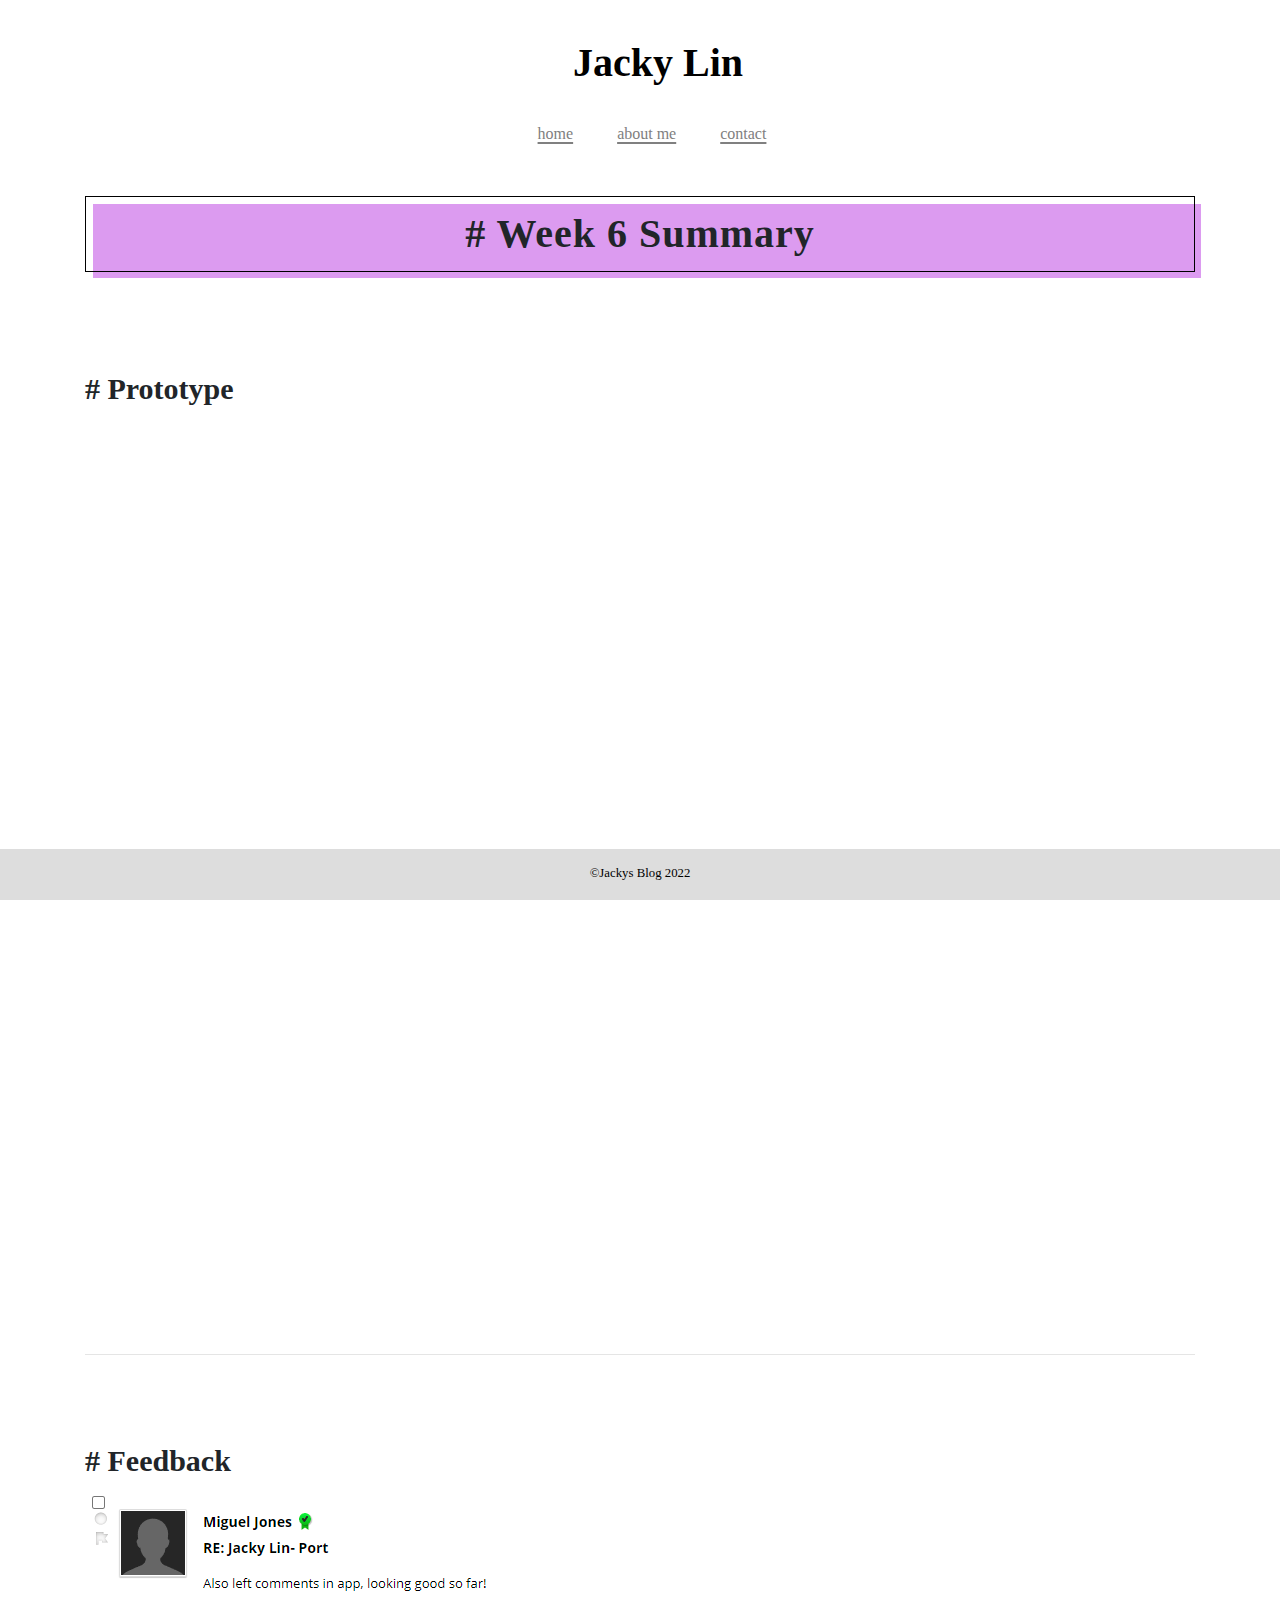
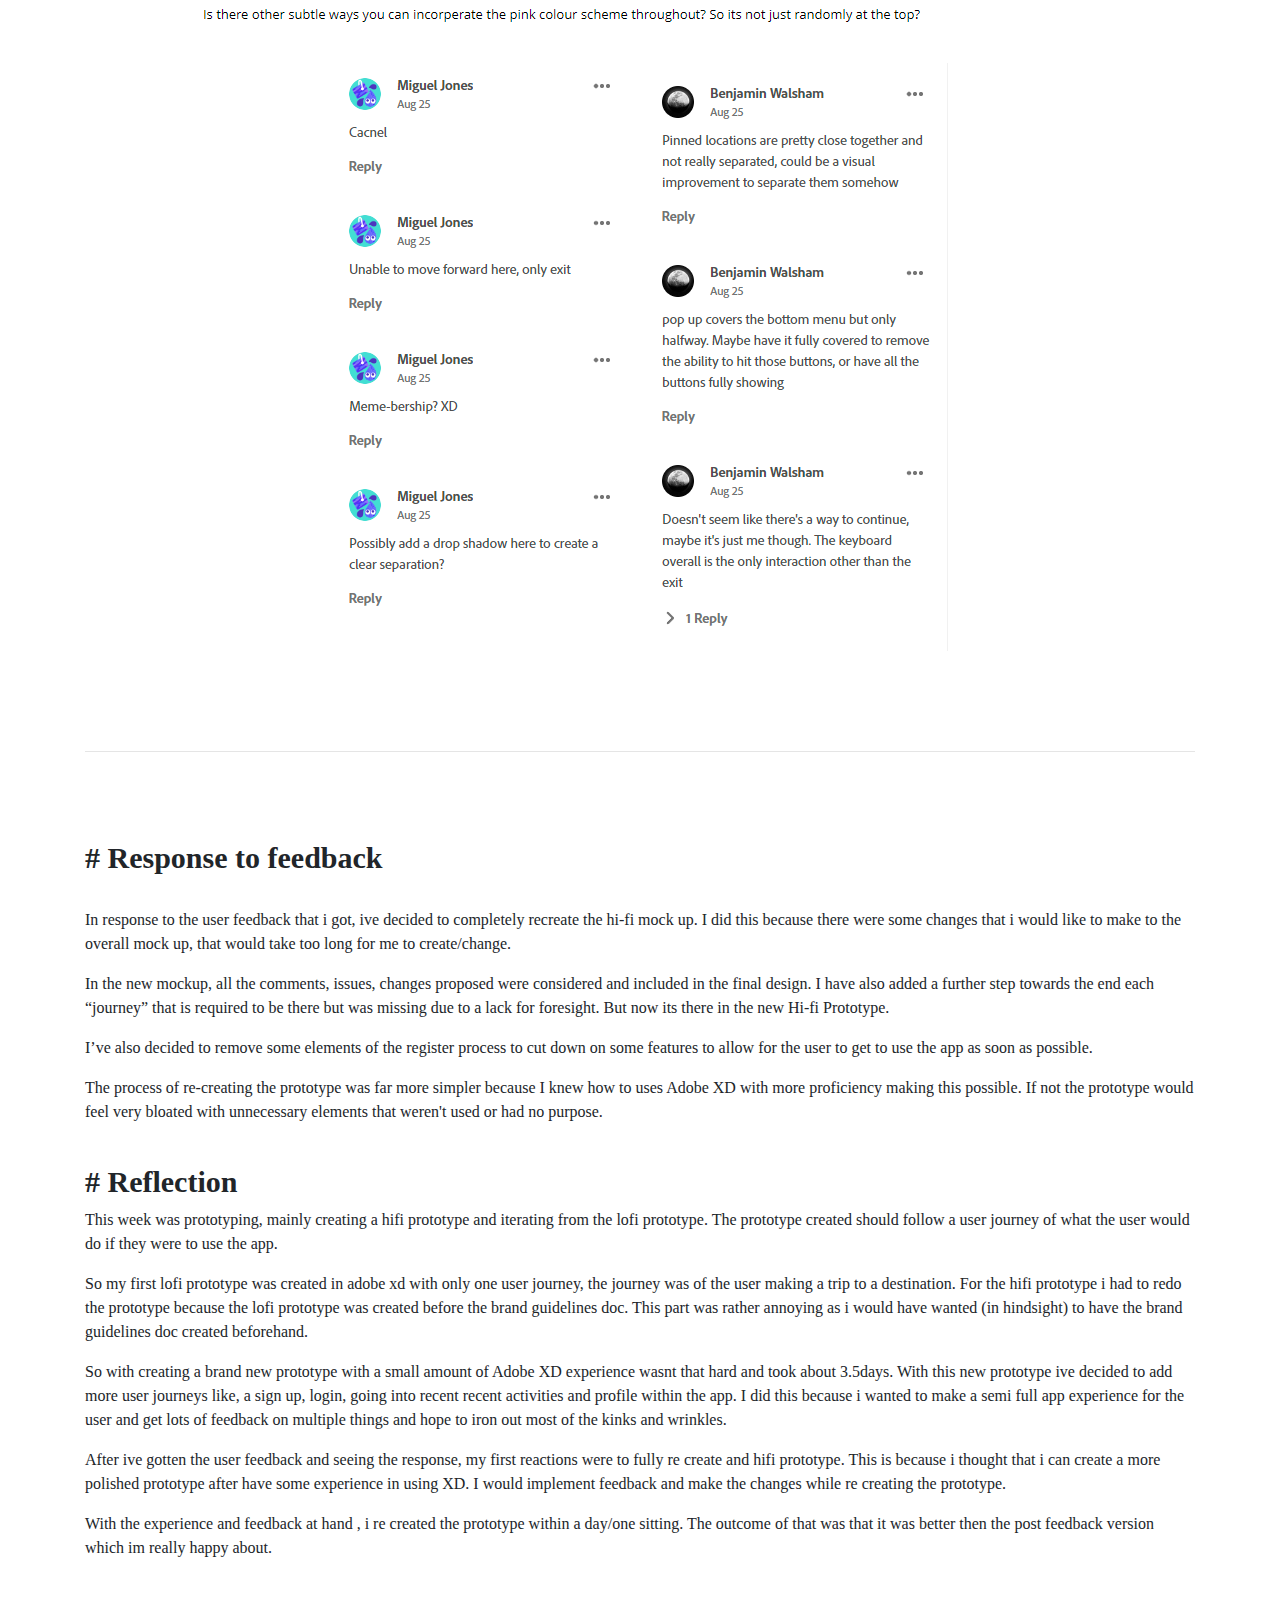
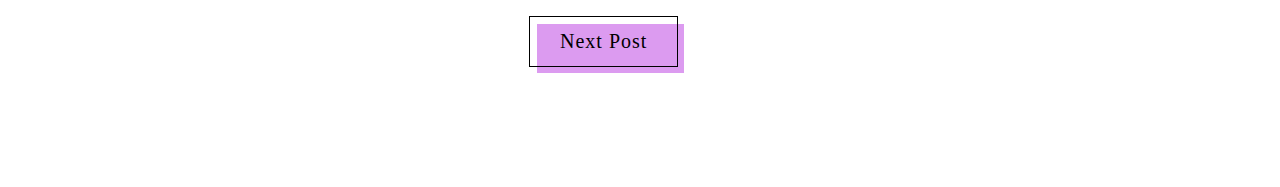
<file: Jacky/week_6.html>
<!doctype html>
<html lang='en'>
    <head> 
        <meta charset='utf-8'>
        <meta name="viewport" content="width=device-width, initial-scale=1">
        <link rel="stylesheet" href="https://cdn.jsdelivr.net/npm/bootstrap@4.3.1/dist/css/bootstrap.min.css" integrity="sha384-ggOyR0iXCbMQv3Xipma34MD+dH/1fQ784/j6cY/iJTQUOhcWr7x9JvoRxT2MZw1T" crossorigin="anonymous">
        <link rel="stylesheet" href="styles/normalize.css">
        <link rel="stylesheet" href="styles/style.css">
        <link rel="stylesheet" href="styles/weeks/week_6_style.css">
        <title>Blog</title>
    </head>

    <header>
        <nav>
            <div class="container">
                <!-- Title of the site, links to index as per web conventions -->
                <div class="title"> 
                    <h1><a href="index.html">Jacky Lin</a></h1>
                </div>
                <div class="navbar">
                    <ul>
                        <li><a class="active" href="index.html">home</a></li>
                        <li><a href="#">about me</a></li>
                        <li><a href="#">contact</a></li>
                    </ul>            
                </div>
            </div>
        </nav>
    </header>

    <body>
        <div class="container">
            <h1 class="main_head"># Week 6 Summary</h1> <!-- CHANGE WEEK NUMBER -->

            <div class="prototype"><br><br><br>
                <h2># Prototype</h2><br><br>
                <div class="proto_link">
                    <iframe width="390" height="844" src="https://xd.adobe.com/embed/f83fc558-d3aa-4f51-a3bd-5357e6344707-ad6c/" frameborder="0" allowfullscreen></iframe>
                </div>
            </div><br><hr>
                

            <div class="feedback"><br><br><br>
                <h2># Feedback</h2>
                <img src="images/week_6/feedback_3.png" alt="Third Feedback">
                <div class="feedback_imgs">
                    <img src="images/week_6/feedback_1.png" alt="First Feedback">
                    <img src="images/week_6/feedback_2.png" alt="Second Feedback">
                </div>
            </div><br><hr>

            <div class="after_feedback"><br><br><br>
                <h2># Response to feedback</h2><br>
                <p>In response to the user feedback that i got, ive decided to completely recreate the hi-fi mock up.
                    I did this because there were some changes that i would like to make to the overall mock up, that
                    would take too long for me to create/change. </p>
                
                <p>In the new mockup, all the comments, issues, changes proposed were considered and included in the
                    final design. I have also added a further step towards the end each “journey” that is required to
                    be there but was missing due to a lack for foresight. But now its there in the new Hi-fi Prototype.</p>

                <p>I’ve also decided to remove some elements of the register process to cut down on some features to allow
                    for the user to get to use the app as soon as possible. </p>

                <p>The process of re-creating the prototype was far more simpler because I knew how to uses Adobe XD with more
                    proficiency making this possible. If not the prototype would feel very bloated with unnecessary elements
                    that weren't used or had no purpose. </p>
            </div><br>

            <div class="reflection">
                <h2># Reflection</h2>
                <p>This week was prototyping, mainly creating a hifi prototype and iterating from the lofi prototype.
                    The prototype created should follow a user journey of what the user would do if they were to use the app.</p>

                <p>So my first lofi prototype was created in adobe xd with only one user journey, the journey was of the user making a
                    trip to a destination. For the hifi prototype i had to redo the prototype because the lofi prototype was created
                    before the brand guidelines doc. This part was rather annoying as i would have wanted (in hindsight) to have the
                    brand guidelines doc created beforehand.</p>

                <p>So with creating a brand new prototype with a small amount of Adobe XD experience wasnt that hard and took about 3.5days.
                    With this new prototype ive decided to add more user journeys like, a sign up, login, going into recent recent activities
                    and profile within the app. I did this because i wanted to make a semi full app experience for the user and get lots of
                    feedback on multiple things and hope to iron out most of the kinks and wrinkles.</p>

                <p>After ive gotten the user feedback and seeing the response, my first reactions were to fully re create and hifi prototype.
                    This is because i thought that i can create a more polished prototype after have some experience in using XD. I would
                    implement feedback and make the changes while re creating the prototype.</p>
                
                <p>With the experience and feedback at hand , i re created the prototype within a day/one sitting. The outcome of that was
                    that it was better then the post feedback version which im really happy about.</p>
            </div>


            <button type="button" class="slide">
                <div><a href="week_7.html">Next Post</a></div> <!-- UPDATE HTML LINK -->
            </button>
        </div>

        <!-- needed scripts for bootstrap to run -->
        <script src="https://code.jquery.com/jquery-3.3.1.slim.min.js" integrity="sha384-q8i/X+965DzO0rT7abK41JStQIAqVgRVzpbzo5smXKp4YfRvH+8abtTE1Pi6jizo" crossorigin="anonymous"></script>
        <script src="https://cdn.jsdelivr.net/npm/popper.js@1.14.7/dist/umd/popper.min.js" integrity="sha384-UO2eT0CpHqdSJQ6hJty5KVphtPhzWj9WO1clHTMGa3JDZwrnQq4sF86dIHNDz0W1" crossorigin="anonymous"></script>
        <script src="https://cdn.jsdelivr.net/npm/bootstrap@4.3.1/dist/js/bootstrap.min.js" integrity="sha384-JjSmVgyd0p3pXB1rRibZUAYoIIy6OrQ6VrjIEaFf/nJGzIxFDsf4x0xIM+B07jRM" crossorigin="anonymous"></script>
    </body>

    <footer>
        <div class="footer">
            <p><small> &copy;Jackys Blog 2022</small></p>
        </div>
    </footer>
</html>
</file>
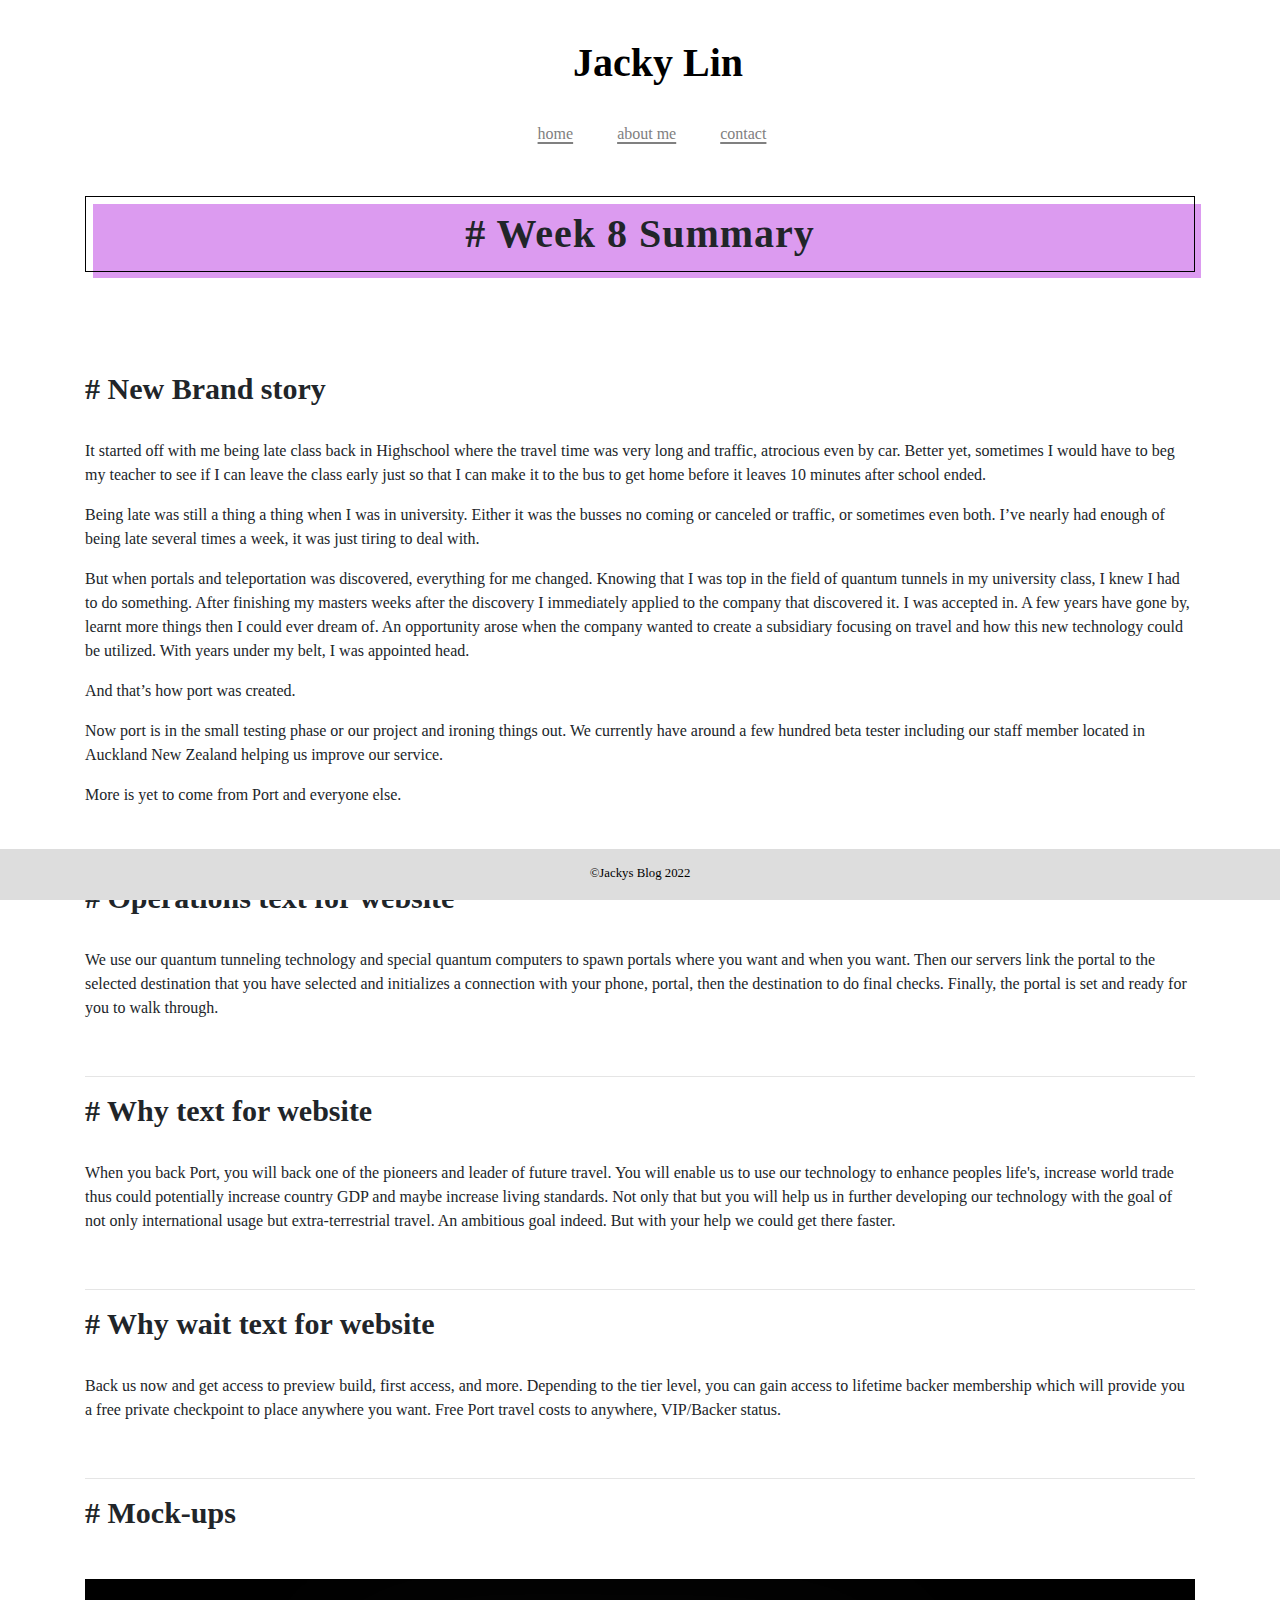
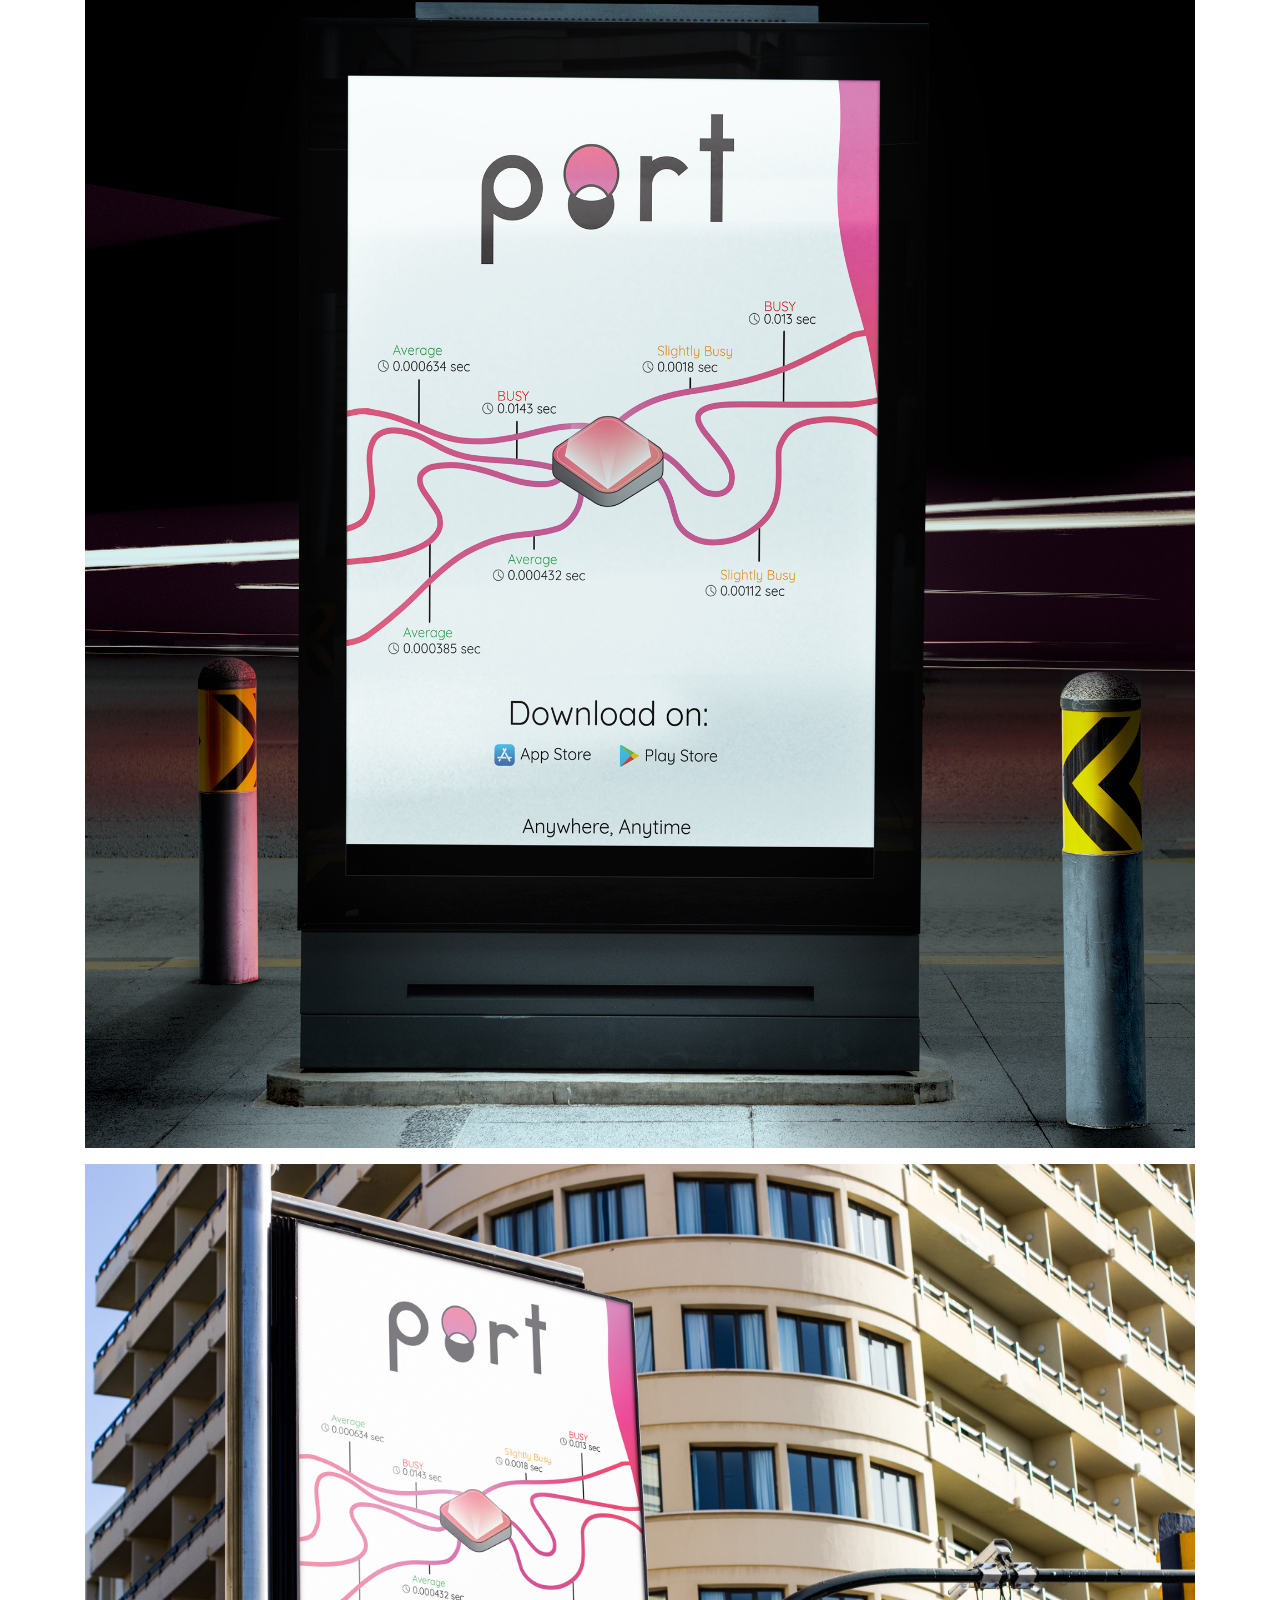
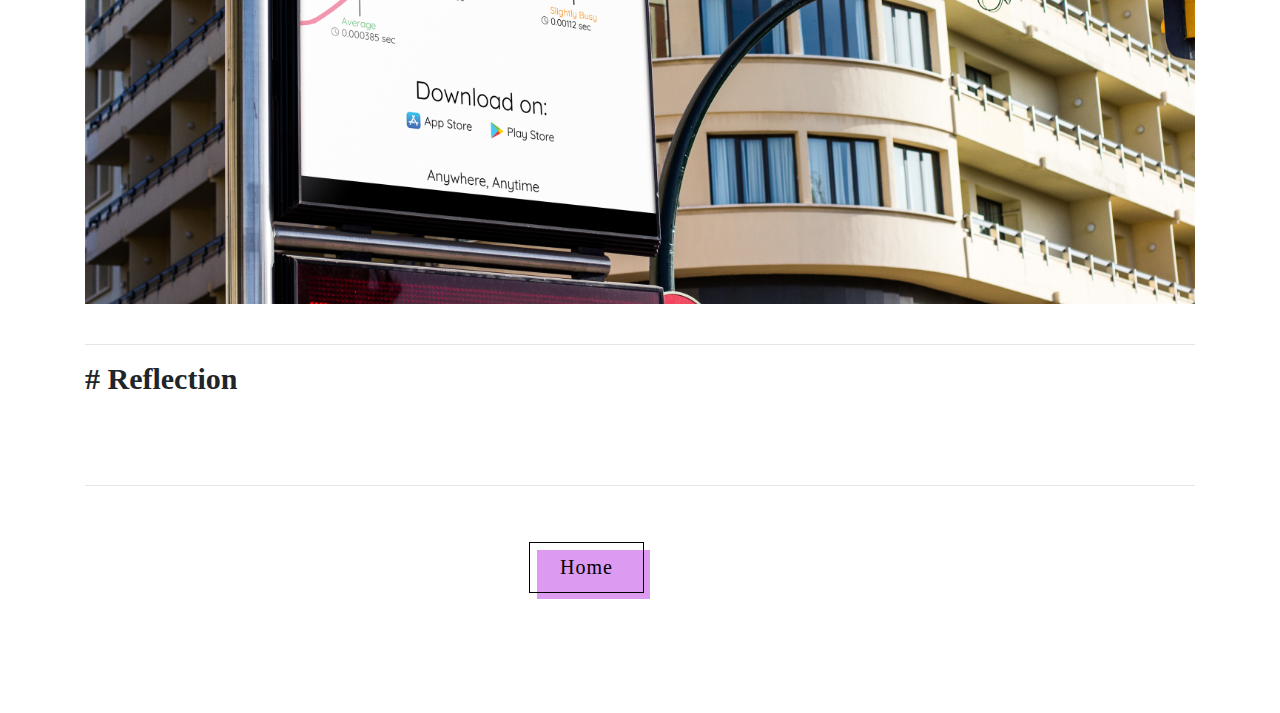
<file: Jacky/week_8.html>
<!doctype html>
<html lang='en'>
    <head> 
        <meta charset='utf-8'>
        <meta name="viewport" content="width=device-width, initial-scale=1">
        <link rel="stylesheet" href="https://cdn.jsdelivr.net/npm/bootstrap@4.3.1/dist/css/bootstrap.min.css" integrity="sha384-ggOyR0iXCbMQv3Xipma34MD+dH/1fQ784/j6cY/iJTQUOhcWr7x9JvoRxT2MZw1T" crossorigin="anonymous">
        <link rel="stylesheet" href="styles/normalize.css">
        <link rel="stylesheet" href="styles/style.css">
        <link rel="stylesheet" href="styles/weeks/week_8_style.css"> <!--LINK STYLE SHEET-->
        <title>Blog</title>
    </head>

    <header>
        <nav>
            <div class="container">
                <!-- Title of the site, links to index as per web conventions -->
                <div class="title"> 
                    <h1><a href="index.html">Jacky Lin</a></h1>
                </div>
                <div class="navbar">
                    <ul>
                        <li><a class="active" href="index.html">home</a></li>
                        <li><a href="#">about me</a></li>
                        <li><a href="#">contact</a></li>
                    </ul>            
                </div>
            </div>
        </nav>
    </header>

    <body>
        <div class="container">
            <h1 class="main_head"># Week 8 Summary</h1> <!-- CHANGE WEEK NUMBER -->
            
            <div class="story"><br><br><br>
                <h2># New Brand story</h2><br>
                <p>It started off with me being late class back in Highschool where the travel time was very long and traffic, atrocious even by car. Better yet,
                    sometimes I would have to beg my teacher to see if I can leave the class early just so that I can make it to the bus to get home before it
                    leaves 10 minutes after school ended. </p>
                <p>Being late was still a thing a thing when I was in university. Either it was the busses no coming or canceled or traffic, or sometimes even both.
                    I’ve nearly had enough of being late several times a week, it was just tiring to deal with. </p>
                <p>But when portals and teleportation was discovered, everything for me changed. Knowing that I was top  in the field of quantum tunnels in my university
                    class, I knew I had to do something. After finishing my masters weeks after the discovery I immediately applied to the company that discovered it.
                    I was accepted in. A few years have gone by, learnt more things then I could ever dream of.  An opportunity arose when the company wanted to
                    create a subsidiary focusing on travel and how this new technology could be utilized. With years under my belt, I was appointed head.</p>
                <p>And that’s how port was created.</p>
                <p>Now port is in the small testing phase or our project and ironing things out. We currently have around a few hundred beta tester including our staff
                    member located in Auckland New Zealand helping us improve our service.</p>
                <p>More is yet to come from Port and everyone else.</p>
            </div><br><hr>

            <div class="operation">
                <h2># Operations text for website</h2><br>
                <p>We use our quantum tunneling technology and special quantum computers to spawn portals where you want and when you want. Then our servers link the portal
                    to the selected destination that you have selected and initializes a connection with your phone, portal, then the destination to do final checks. Finally,
                    the portal is set and ready for you to walk through.</p>
            </div><br><hr>

            <div class="why">
                <h2># Why text for website</h2><br>
                <p>When you back Port, you will back one of the pioneers and leader of future travel. You will enable us to use our technology to enhance peoples life's,
                    increase world trade thus could potentially increase country GDP and maybe increase living standards. Not only that but you will help us in further
                    developing our technology with the goal of not only international usage but extra-terrestrial travel. An ambitious goal indeed. But with your help
                    we could get there faster. </p>
            </div><br><hr>

            <div class="wait">
                <h2># Why wait text for website</h2><br>
                <p>Back us now and get access to preview build, first access, and more. Depending to the tier level, you can gain access to lifetime backer membership which
                    will provide you a free private checkpoint to place anywhere you want. Free Port travel costs to anywhere, VIP/Backer status.</p>
            </div><br><hr>

            <div class="mock">
                <h2># Mock-ups</h2><br>
                <img src="images/week_8/jacky_lin_mockup01.jpg" alt="Mockup1">
                <img src="images/week_8/jacky_lin_mockup02.jpg" alt="Mockup2">
            </div><br><hr>
            
            <div class="reflection">
                <h2># Reflection</h2><br>
                <p></p>
            </div><br><hr>

            <button type="button" class="slide">
                <div><a href="index.html">Home</a></div> <!-- UPDATE HTML LINK -->
            </button>
        </div>

        <!-- needed scripts for bootstrap to run -->
        <script src="https://code.jquery.com/jquery-3.3.1.slim.min.js" integrity="sha384-q8i/X+965DzO0rT7abK41JStQIAqVgRVzpbzo5smXKp4YfRvH+8abtTE1Pi6jizo" crossorigin="anonymous"></script>
        <script src="https://cdn.jsdelivr.net/npm/popper.js@1.14.7/dist/umd/popper.min.js" integrity="sha384-UO2eT0CpHqdSJQ6hJty5KVphtPhzWj9WO1clHTMGa3JDZwrnQq4sF86dIHNDz0W1" crossorigin="anonymous"></script>
        <script src="https://cdn.jsdelivr.net/npm/bootstrap@4.3.1/dist/js/bootstrap.min.js" integrity="sha384-JjSmVgyd0p3pXB1rRibZUAYoIIy6OrQ6VrjIEaFf/nJGzIxFDsf4x0xIM+B07jRM" crossorigin="anonymous"></script>
    </body>

    <footer>
        <div class="footer">
            <p><small> &copy;Jackys Blog 2022</small></p>
        </div>
    </footer>
</html>
</file>
<file: Jacky/styles/style.css>
body{
    font-family: Georgia, 'Times New Roman', Times, serif;
    padding-bottom: 5em;
}

h1{
    font-size: 40px;
    font-weight: bold;
}

h2{
    font-size: 30px;
    font-weight: bold;
}

/* LOGO */
.title{
    font-family:'Times New Roman', Times, serif;
    font-size: x-large;
    display: flex;
    justify-content: center;
    padding-left: 1.5em;
    padding-top: 0.5em;
    text-decoration: none;
}

.title a{
    color:#0000;
    text-shadow: 
      0 0 0 #000,
      100vmax 0 0 #fff0;
    box-shadow: 100vmax 0 0 #0000;
  
    background:linear-gradient(#000 0 0) 100vmax 0 no-repeat;
    transition: 0.2s;
}

.title a:hover{
    text-shadow: 
      -100vmax 0 0 #0000,
      0 0 0 #fff;
    box-shadow: 0 0 0 #000;
    background-position: 0 0;
}
/* LOGO END */

/* NAV BAR */
nav .container{
    overflow: hidden;
}

.navbar{
    justify-content: center;
    margin-right: 1em;
}

.navbar li{
    display: inline;
    padding-left: 20px;
    padding-right: 20px;
    font-family: Georgia, 'Times New Roman', Times, serif;
}

.navbar a{
    color: gray;
    text-decoration: underline 0.15em rgba(128, 128, 128, 1);
    text-underline-offset: 0.2em;
}
  
.navbar a:hover {
    color: black;
    text-decoration-color: rgba(0, 0, 0, 1);
    text-underline-offset: 0.4em;
}
/* NAV BAR END */

/* HEADING BACKGROUND */
.main_head{
    text-align: center;
    letter-spacing: 1px;
    padding: 13px 30px 13px;
    outline: 0;
    border: 1px solid black;
    position: relative;
}
.main_head::after{
    content: "";
    background-color: #dc9bf0;
    width: 100%;
    z-index: -1;
    position: absolute;
    height: 100%;
    top: 7px;
    left: 7px;
}
/* HEADING BACKGROUND END */

/* NEXT BUTTON */
button {
    margin-left: 40%;
    margin-right: 40%;
    margin-top: 2em;
    margin-bottom: 2em;
    font-family: inherit;
}

.slide {
    font-size: 20px;
    font-weight: 200;
    letter-spacing: 1px;
    padding: 13px 30px 13px;
    outline: 0;
    border: 1px solid black;
    cursor: pointer;
    position: relative;
    background-color: rgba(0, 0, 0, 0);
}

.slide::after {
    content: "";
    background-color: #dc9bf0;
    width: 100%;
    z-index: -1;
    position: absolute;
    height: 100%;
    top: 7px;
    left: 7px;
}

.slide div {
    transition: transform 0.8s;
}

.slide:hover div {
    transform: translateX(-6px);
}

.slide div a{
    color: #000;
    text-decoration: none;
}
/* NEXT BUTTON END */

/* FOOTER */
.footer{
    position: fixed;
    left: 0;
    bottom: 0;
    width: 100%;
    background-color: rgb(221, 221, 221);
    color: black;
    text-align: center;
    padding-top: 0.7em;
    font-family: Georgia, 'Times New Roman', Times, serif;
}
/* FOOTER END */


/* Scroll Bar */
::-webkit-scrollbar {
    width: 19px;
}

::-webkit-scrollbar-thumb {
    border-radius: 100px;
    border: 5px solid transparent;
    background-clip: content-box;
    background-color: #dc9bf0;
}
/***********************************************************************************************************************************************************************************/
</file>
<file: Jacky/styles/index_style.css>
.main{
    padding-top: 3em;
}

.blog_list{
    margin-top: 2em;

}

.blog_list h3{
    margin-left: 2em;
    font-size: x-large;
}

.blog_list li{
    display: block;
    overflow: hidden;
    padding-top: 0.5em;
    padding-bottom: 0.5em;
    margin-left: 1em;
}

.blog_list a{
    text-decoration: underline 0.15em rgb(255, 255, 255);
    text-underline-offset: 0.2em;
    color: black;
    background:linear-gradient(#000 0 0) 100vmax 0 no-repeat;
    transition: 0.2s;
}

.blog_list a:hover{
    text-decoration-color: rgba(0, 0, 0, 1);
    text-underline-offset: 0.4em;
    color: white;
    box-shadow: 0 0 0 #000;
    background-position: 0 0;
}

.description h2{
    text-align: center;
    margin-left: 1em;
    font-size:x-large;
    font-weight: bold;

    /* text-decoration: underline 0.15em rgb(0, 0, 0);
    text-underline-offset: 0.2em; */
}

.description p{
    text-align: justify;
    margin-left: 2em;
}
</file>
<file: Jacky/styles/weeks/week_1_style.css>
.prototype img{
    padding: 2.5em;
    margin-bottom: 1em;
}

.disclaimer{
    font-weight: bold;
}

.clearfix img{
    margin-right: 100px;
    padding-left: 30px;
}
</file>
<file: Jacky/styles/weeks/week_2_style.css>
.clearfix img{
    margin-right: 100px;
    padding-left: 30px;
}

.proto_imgs{
    text-align: center;
}

.proto_imgs img{
    width: 80%;
    margin-top: 1.2em;
    margin-bottom: 1.2em;

}
.table {
    min-width: 1000px !important;
    width: 100%;
    background: #fff;
    text-align: center; 
}

.table thead th {
    border: none;
    padding: 30px;
    font-size: 14px;
    color: #000;
}

.table tbody tr {
    margin-bottom: 10px; 
}

.check_disc{
    margin-top: 6em;
    margin-bottom: 6em;
    padding-left: 3em;
    padding-right: 3em;
}

.row{
    margin-bottom: 4em;
}

.refined_ui img{
    width: 100%;
}

.col-4 p{
    margin-top: 5em;
}
</file>
<file: Jacky/styles/weeks/week_3_style.css>
.table {
    min-width: 1000px !important;
    width: 100%;
    background: #fff;
    text-align: center;
}

.table thead th {
    border: none;
    padding: 30px;
    font-size: 14px;
    color: #000;
}

.table tbody tr {
    margin-bottom: 10px; 
}

.story_imgs img{
    width: 45%;
}

.story_imgs{
    text-align: center;
}
</file>
<file: Jacky/styles/weeks/week_4_style.css>
.scrollmenu{
    overflow: scroll;
}

.scrollmenu {
    padding: 1rem;
    overflow: auto;
    direction: ltr;
    scrollbar-color: #d4aa70 #e4e4e4;
    scrollbar-width: thin;
    }

.scrollmenu::-webkit-scrollbar {
    width: 20px;
}

.scrollmenu::-webkit-scrollbar-track {
    background-color: #e4e4e4;
    border-radius: 100px;
}

.scrollmenu::-webkit-scrollbar-thumb {
    border-radius: 100px;
    border: 5px solid transparent;
    background-clip: content-box;
    /* background-color: #f0588E; */
    background-image: linear-gradient(to right, #fd2669, #f0588E);
}

.sketch{
    padding-bottom: 3em;
}
</file>
<file: Jacky/styles/weeks/week_5_style.css>
.sketcks img{
    margin-right: 600px;
}

.digi_rec{
    text-align: center;
}
.digi_rec img{
    width: 25%;
    margin: 5px;
}

.final_poster{
    text-align: center;
}
</file>
<file: Jacky/styles/weeks/week_6_style.css>
.proto_link{
    text-align: center;
}

.feedback_imgs{
    text-align: center;
}
</file>
<file: Jacky/styles/weeks/week_8_style.css>
.mock img{
    width: 100%;
    margin-top: 1em;
}
</file>
